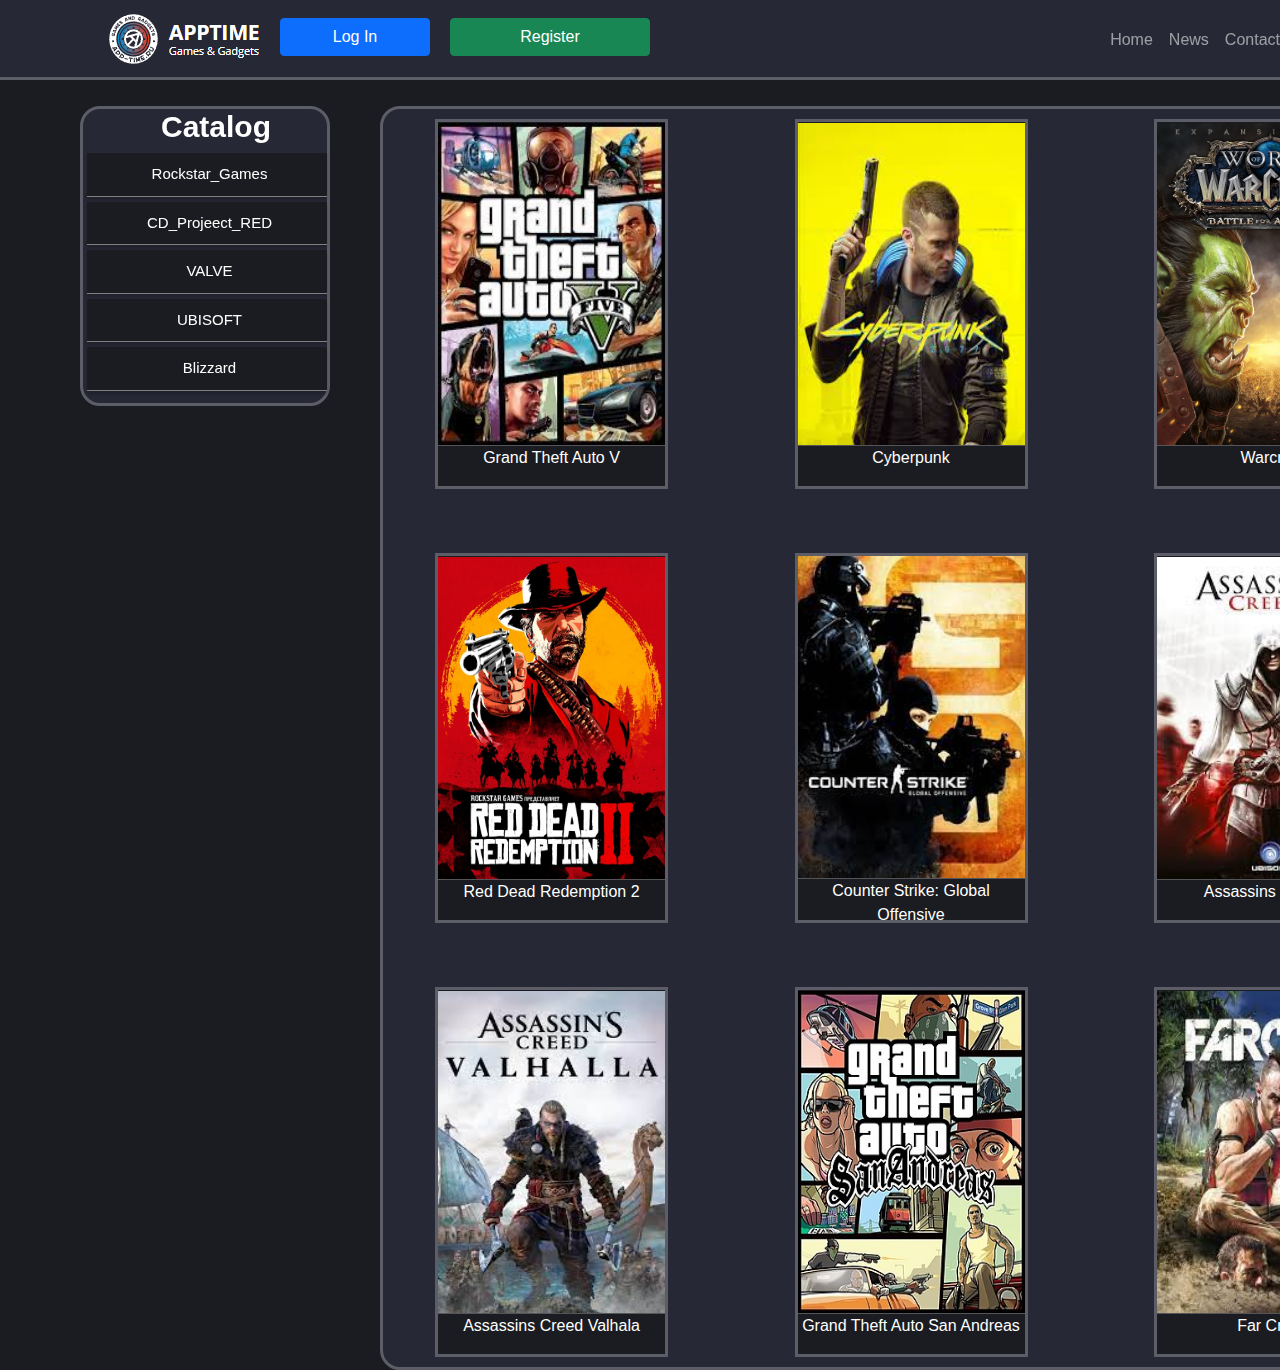
<file: index.html>
<!DOCTYPE html>
<html lang="en">
<head>
    <meta charset="UTF-8">
    <meta http-equiv="X-UA-Compatible" content="IE=edge">
    <meta name="viewport" content="width=device-width, initial-scale=1.0">
    <link href="https://cdn.jsdelivr.net/npm/bootstrap@5.1.3/dist/css/bootstrap.min.css" rel="stylesheet" integrity="sha384-1BmE4kWBq78iYhFldvKuhfTAU6auU8tT94WrHftjDbrCEXSU1oBoqyl2QvZ6jIW3" crossorigin="anonymous">
    <script src="https://cdn.jsdelivr.net/npm/bootstrap@5.1.3/dist/js/bootstrap.bundle.min.js" integrity="sha384-ka7Sk0Gln4gmtz2MlQnikT1wXgYsOg+OMhuP+IlRH9sENBO0LRn5q+8nbTov4+1p" crossorigin="anonymous"></script>
    <link rel="stylesheet" href="../../css/nav.css">
    <link rel="stylesheet" href="css/style.css">
    <title>Document</title>
</head>
<body>
    
    <nav class="navbar navbar-expand-lg navbar-dark menu fixed-top" id="mainNav">
        <div class="container px-4 wer">
            <a class="navbar-brand" href="index.html"><img src="img/logo.png" class="logo" alt=""></a>
            <button class="btn btn-primary login" id="log">Log In</button>
            <button class="btn btn-success reg" id="reg">Register</button>
            <div class="collapse navbar-collapse chert" id="navbarResponsive">
                <ul class="navbar-nav ms-auto tport">
                    <li class="nav-item"><a class="nav-link" href="../../index.html">Home</a></li>
                    <li class="nav-item"><a class="nav-link" href="#services">News</a></li>
                    <li class="nav-item"><a class="nav-link" href="#contact">Contact</a></li>
                </ul>
            </div>
            <form class="searchBlock">
                <input type="text" placeholder="Search" class="search">
            </form> 
        </div>
    </nav>  
    <div class="row container">    
        <div class="struct catalog col-xs-3 col-sm-3 col-md-3 col-lg-3">
            <h2 class="catalogName"><strong>Catalog</strong></h2>
            <ul>
                <li><a href="studies/Rockstar_Games.html" class="studios">Rockstar_Games</a></li>
                <li><a href="studies/CD_Projeect_RED_1.html" class="studios">CD_Projeect_RED</a></li>
                <li><a href="studies/VALVE.html" class="studios">VALVE</a></li>
                <li><a href="studies/UBISOFT.html" class="studios">UBISOFT</a></li>
                <li class="lastSt"><a href="studies/Blizzard_entertainment.html" class="studios">Blizzard</a></li><br>
            </ul>
		</div>
        
        <div class="struct main col-xs-9 col-sm-9 col-md-9 col-lg-9">
            <div class="games"><a href="studies/games/games1.html"><button><img src="img/gta5.jpg" alt="" ><hr><p>Grand Theft Auto V</p></a></button></div>
            <div class="games"><button><img src="img/Cyberpunk.jpg" alt="" ><hr><p>Cyberpunk</p></button></div>
            <div class="games"><button><img src="img/Warcraft.jpg" alt="" ><hr><p>Warcraft</p></button></div>
            <div class="games"><button><img src="img/HL2box.jpg" alt="" ><hr><p>Half life 2</p></button></div>
            <div class="games"><button><img src="img/Red_Dead_Redemption_2_coverart.jpg" alt="" ><hr><p>Red Dead Redemption 2</p></button></div>
            <div class="games"><button><img src="img/CsGo.jpg" alt="" ><hr><p>Counter Strike: Global Offensive</p></button></div>
            <div class="games"><button><img src="img/Ass2.jpg" alt="" ><hr><p>Assassins Creed 2</p></button></div>
            <div class="games"><button><img src="img/Lf4D2.jpg" alt="" ><hr><p>Left 4 Dead 2</p></button></div>
            <div class="games"><button><img src="img/AssVal.jpg" alt="" ><hr><p>Assassins Creed Valhala</p></button></div>
            <div class="games"><button><img src="img/San.jpg" alt="" ><hr><p>Grand Theft Auto San Andreas</p></button></div>
            <div class="games"><button><img src="img/Far.jpg" alt="" ><hr><p>Far Cry 3</p></button></div>
            <div class="games"><button><img src="img/The divis.jpg" alt="" ><hr><p class="x">The Division</p></button></div>
        </div>
    </div>    

    <script src="https://ajax.googleapis.com/ajax/libs/jquery/3.6.0/jquery.min.js"></script> 
    <script src="script/main.js"></script>  
</body>
</html>
</file>
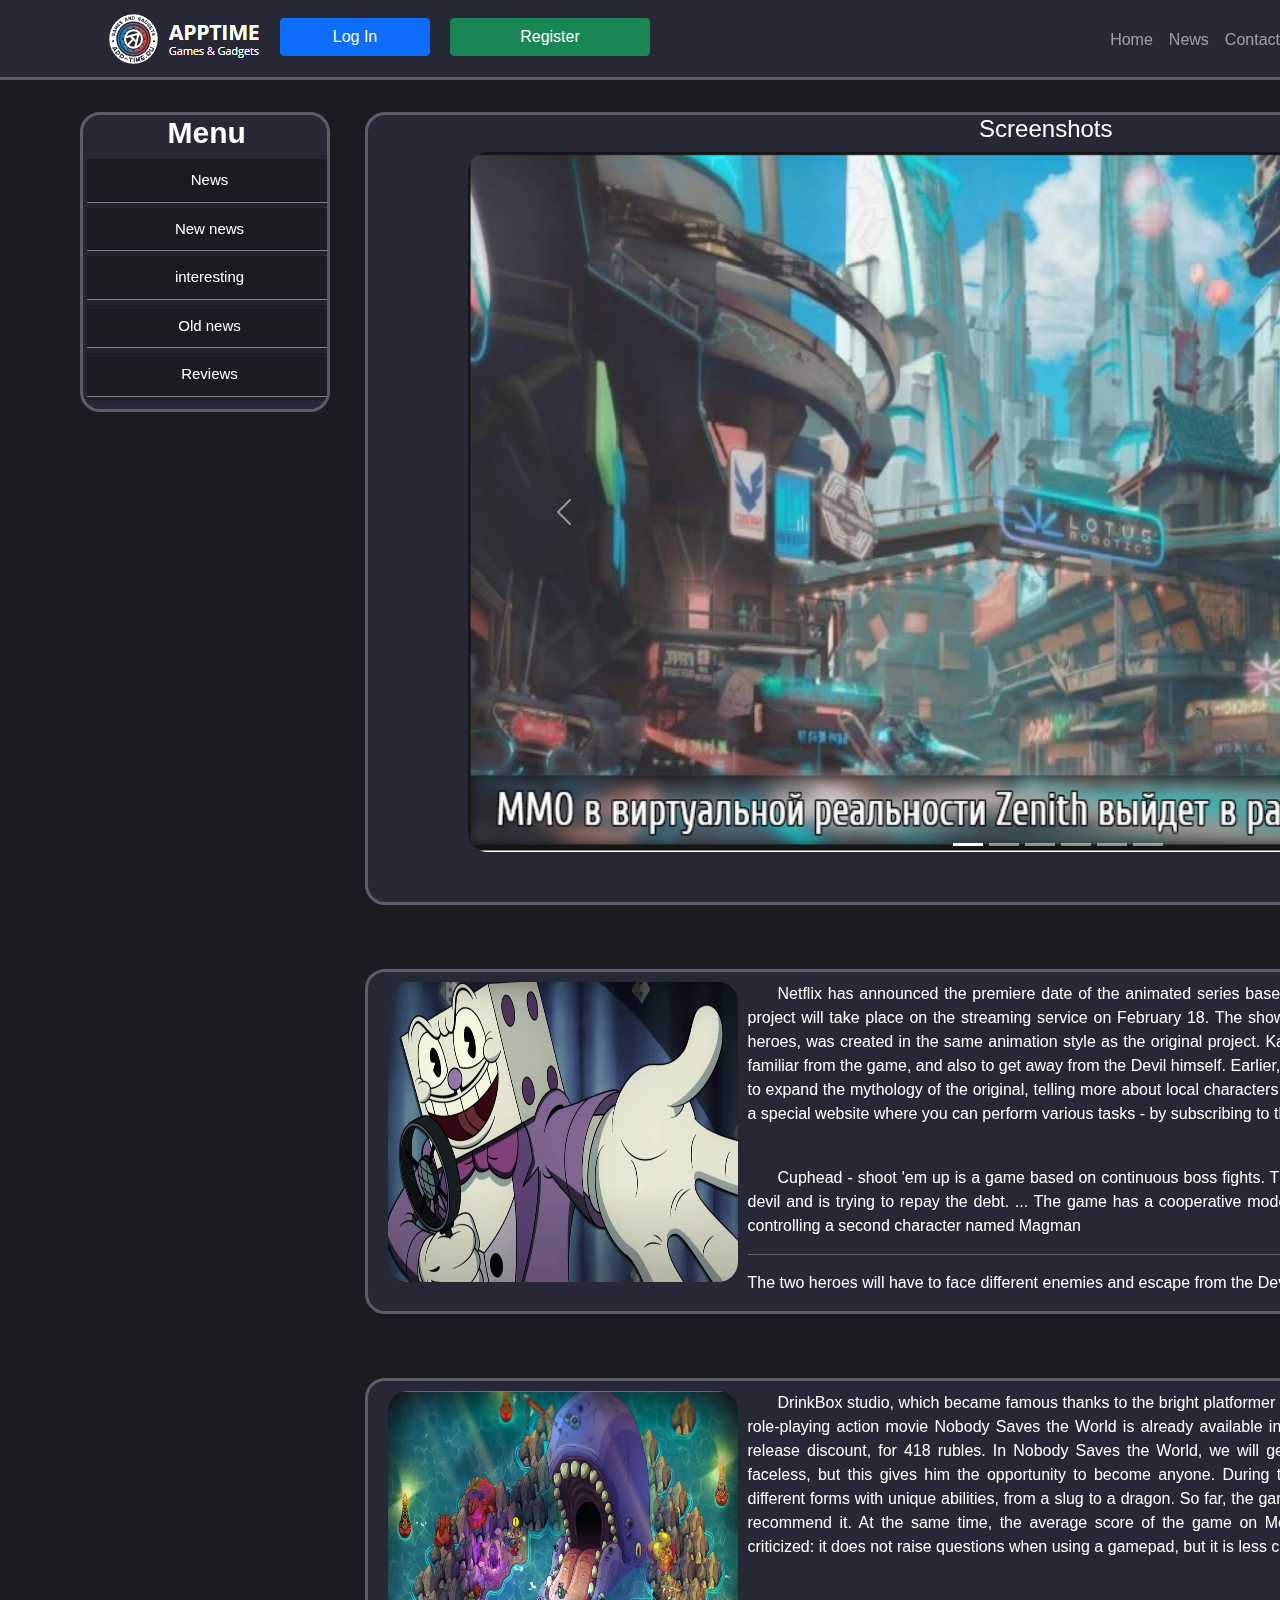
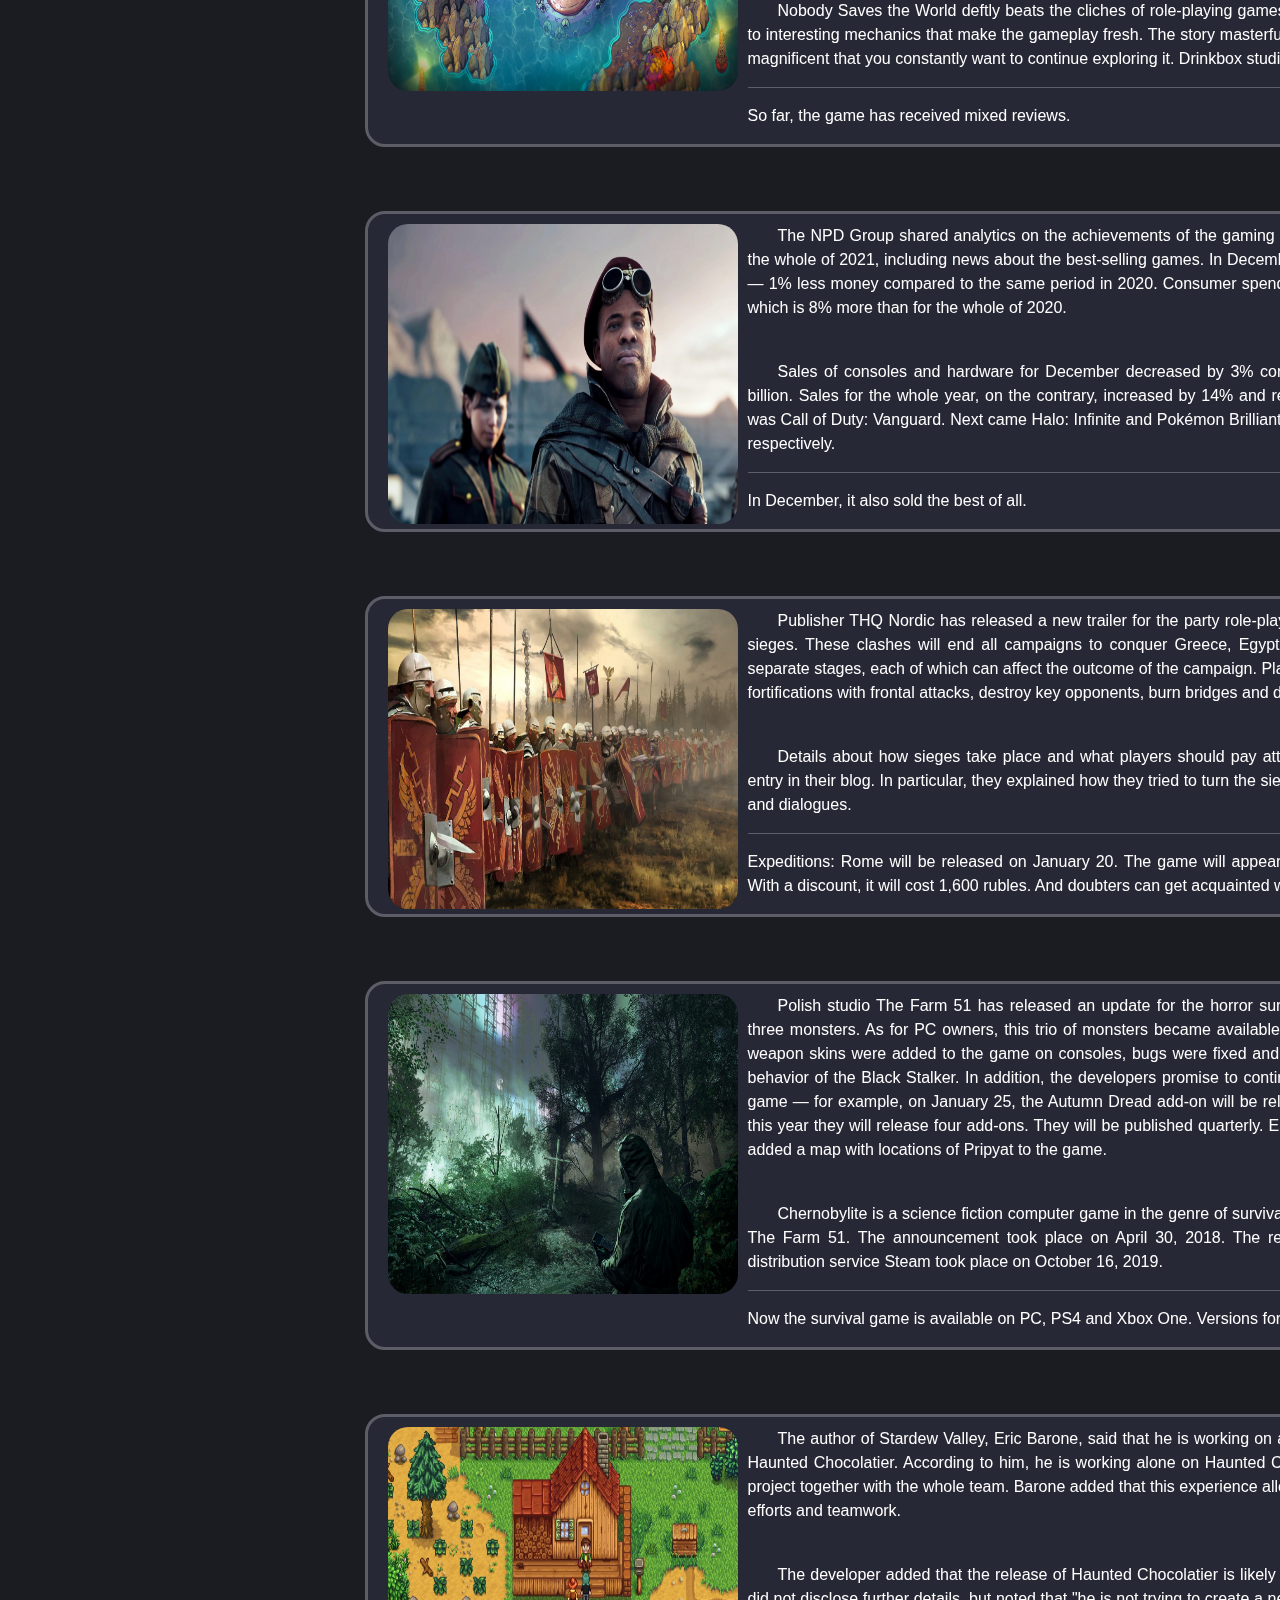
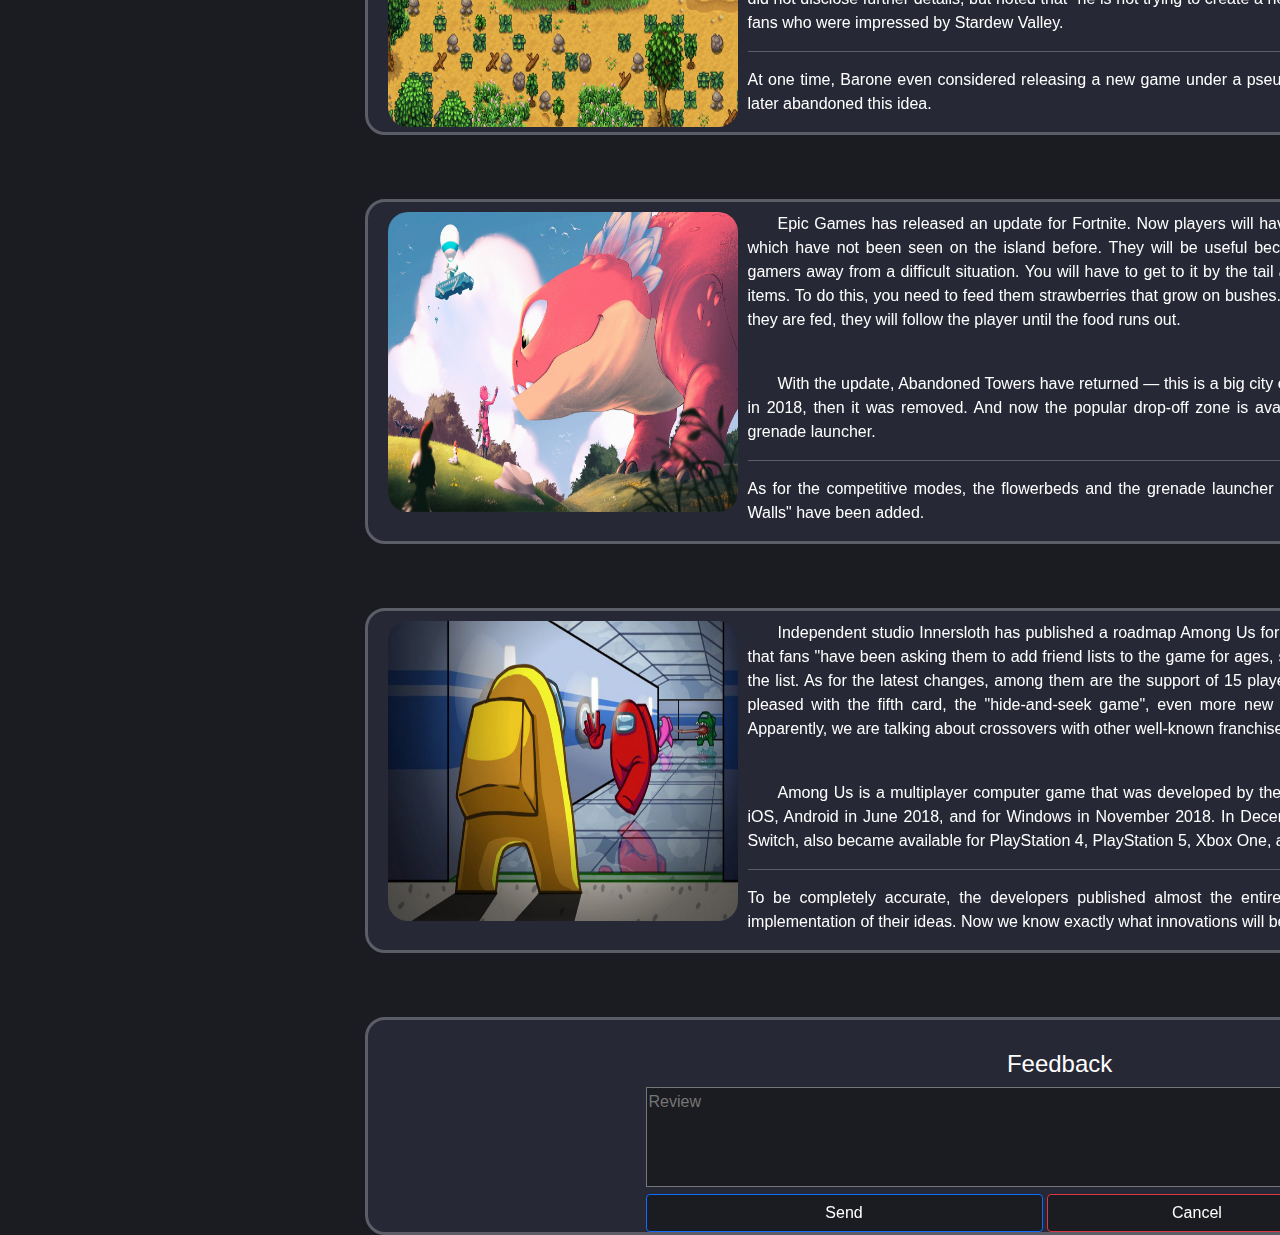
<file: news.html>
<!DOCTYPE html>
<html lang="en">
<head>
    <meta charset="UTF-8">
    <meta http-equiv="X-UA-Compatible" content="IE=edge">
    <meta name="viewport" content="width=device-width, initial-scale=1.0">
    <link href="https://cdn.jsdelivr.net/npm/bootstrap@5.1.3/dist/css/bootstrap.min.css" rel="stylesheet" integrity="sha384-1BmE4kWBq78iYhFldvKuhfTAU6auU8tT94WrHftjDbrCEXSU1oBoqyl2QvZ6jIW3" crossorigin="anonymous">
    <script src="https://cdn.jsdelivr.net/npm/bootstrap@5.1.3/dist/js/bootstrap.bundle.min.js" integrity="sha384-ka7Sk0Gln4gmtz2MlQnikT1wXgYsOg+OMhuP+IlRH9sENBO0LRn5q+8nbTov4+1p" crossorigin="anonymous"></script>
    <link rel="stylesheet" href="css/nav.css">
    <link rel="stylesheet" href="css/games.css">
	<link rel="stylesheet" href="css/news.css">
    <script src="../../script/main.js"></script>
    <title>Document</title>
</head>
<body>
    <nav class="navbar navbar-expand-lg navbar-dark fixed-top menu" id="mainNav">
        <div class="container px-4">
            <a class="navbar-brand" href="index.html"><img src="img/logo.png" class="logo" alt=""></a>
            <button class="btn btn-primary login">Log In</button>
            <button class="btn btn-success reg">Register</button>
            <div class="collapse navbar-collapse " id="navbarResponsive">
                <ul class="navbar-nav ms-auto tport">
                    <li class="nav-item"><a class="nav-link" href="index.html">Home</a></li>
                    <li class="nav-item"><a class="nav-link" href="news.html">News</a></li>
                    <li class="nav-item"><a class="nav-link" href="#contact">Contact</a></li>
                </ul>
            </div>
            <form class="searchBlock">
                <input type="text" placeholder="Search" class="search">
            </form> 
        </div>
    </nav>  
    <div class="row container">    
        <div class="struct teleport col-xs-3 col-sm-3 col-md-3 col-lg-3">
            <h2 class="teleportName"><strong>Menu</strong></h2>
            <ul>
                <li><a href="#ScreenShots" class="studios">News</a></li>
				<li><a href="#AboutGamenews" class="studios">New news</a></li>
                <li><a href="#interesting" class="studios">interesting</a></li>
                <li><a href="#Oldnews" class="studios">Old news</a></li>
                <li class="lastSt"><a href="#reviews" class="studios">Reviews</a></li><br>
            </ul>
        </div>

        <div class="main col-xs-9 col-sm-9 col-md-9 col-lg-9">

            <div class="struct ScreenShots"><a name= "ScreenShots"></a>
                <h4>Screenshots</h4>
                <div id="slideCarousel" class="carousel slide gallery" data-bs-ride="carousel">
                    <ul class="carousel-indicators">
                        <li data-bs-target="#slideCarousel" data-bs-slide-to="0" class="active"></li>
                        <li data-bs-target="#slideCarousel" data-bs-slide-to="1"></li>
                        <li data-bs-target="#slideCarousel" data-bs-slide-to="2"></li>
                        <li data-bs-target="#slideCarousel" data-bs-slide-to="3"></li>
                        <li data-bs-target="#slideCarousel" data-bs-slide-to="4"></li>
                        <li data-bs-target="#slideCarousel" data-bs-slide-to="5"></li>
                    </ul>
                    <div class="carousel-inner">
                        <div class="carousel-item active">
                           <img src="img/slide1.png" class="" alt="...">
                        </div>
                        <div class="carousel-item">
                           <img src="img/slide2.png" class="" alt="...">
                        </div>
                        <div class="carousel-item">
                           <img src="img/slide3.png" class="" alt="...">
                        </div>
                        <div class="carousel-item">
                           <img src="img/slide4.png" class="" alt="...">
                        </div>
                        <div class="carousel-item">
                            <img src="img/slide5.png" class="" alt="...">
                        </div>
                        <div class="carousel-item">
                            <img src="img/slide6.png" class="" alt="...">
                        </div>
                    </div>
                    <a href="#slideCarousel" class="carousel-control-prev" role="button" data-bs-slide="prev">
                        <span class="carousel-control-prev-icon"></span>
                    </a>
                    <a href="#slideCarousel" class="carousel-control-next nextBut" role="button" data-bs-slide="next">
                        <span class="carousel-control-next-icon"></span>
                    </a>
               </div> 
            </div>
			
			<div class="struct AboutGamenews"> <a name= "AboutGamenews"></a>
                <img src="img/news1.jpg" alt="">
                <div class="description">
                    <p class="mainDes">
						Netflix has announced the premiere date of the animated series based on the Cuphead game — the release of the animation project will take place on the streaming service on February 18.
						The show, which will tell about the various adventures of two cup heroes, was created in the same animation style as the original project. Kaphead and his partner will have to face various enemies familiar from the game, and also to get away from the Devil himself.
						Earlier, the creators of the animated series said that they wanted to expand the mythology of the original, telling more about local characters. In parallel with the announcement, the authors launched a special website where you can perform various tasks - by subscribing to the project's social networks and the like.
					</p>    
                    <br>
                    <p class="mainDes">
                        Cuphead - shoot 'em up is a game based on continuous boss fights. The player's character, Cups, has lost in a dispute with the devil and is trying to repay the debt. ... 
						The game has a cooperative mode in which another player can participate in boss battles, controlling a second character named Magman
                    </p> 
                    
                    <hr>

                    <p class="infoAboutGame">
                        The two heroes will have to face different enemies and escape from the Devil himself.
                    </p>
                </div>


            </div>
			
			<div class="struct AboutGamenews">
                <img src="img/news2.jpg" alt="">
                <div class="description">
                    <p class="mainDes">
                        DrinkBox studio, which became famous thanks to the bright platformer Guacamelee, has released its new project on Steam. The role-playing action movie Nobody Saves the World is already available in the store, and until January 25 it can be bought with a release discount, for 418 rubles.
						In Nobody Saves the World, we will get the role of Nobody: our main character is naked and faceless, but this gives him the opportunity to become anyone. During the campaign to save the world, players can unlock 15 different forms with unique abilities, from a slug to a dragon.
						So far, the game has received mixed reviews on Steam, 57% of buyers recommend it. At the same time, the average score of the game on Metacritic is 85. In particular, the management system is criticized: it does not raise questions when using a gamepad, but it is less convenient if you use a keyboard.
                    </p>    
                    <br>
                    <p class="mainDes">
                        Nobody Saves the World deftly beats the cliches of role-playing games, ridiculing them and breathing new life into them thanks to interesting mechanics that make the gameplay fresh. 
						The story masterfully combines humor and seriousness, and the world is so magnificent that you constantly want to continue exploring it. Drinkbox studio presented its best work and one of the first hits of 2022
                    </p> 
                    
                    <hr>

                    <p class="infoAboutGame">
                        So far, the game has received mixed reviews.
                    </p>
                </div>


            </div>
			
			<div class="struct AboutGamenews">
                <img src="img/news3.jpg" alt="">
                <div class="description">
                    <p class="mainDes">
                        The NPD Group shared analytics on the achievements of the gaming market in the United States over the past December and the whole of 2021, including news about the best-selling games.
						In December 2021, users spent $ 7.5 billion in the gaming segment — 1% less money compared to the same period in 2020. 
						Consumer spending for the whole of 2021 reached a record $60.4 billion, which is 8% more than for the whole of 2020.
                    </p>    
                    <br>
                    <p class="mainDes">
                        Sales of consoles and hardware for December decreased by 3% compared to the same period in 2020, amounting to $ 1.3 billion. 
						Sales for the whole year, on the contrary, increased by 14% and reached $ 6.1 billion.
						The best-selling game of December was Call of Duty: Vanguard. Next came Halo: Infinite and Pokémon Brilliant Diamond and Shining Pearl - in second and third places, respectively.
                    </p> 
                    
                    <hr>

                    <p class="infoAboutGame">
                        In December, it also sold the best of all.
                    </p>
                </div>


            </div>
			
			<div class="struct AboutGamenews">
                <img src="img/news4.jpg" alt="">
                <div class="description">
                    <p class="mainDes">
						Publisher THQ Nordic has released a new trailer for the party role-playing strategy Expeditions: Rome, and it was dedicated to sieges. These clashes will end all campaigns to conquer Greece, Egypt and Gaul.
						Each of the final sieges will be divided into separate stages, each of which can affect the outcome of the campaign. Players will have to conduct covert operations, get to enemy fortifications with frontal attacks, destroy key opponents, burn bridges and disable important objects.
                    </p>    
                    <br>
                    <p class="mainDes">
                        Details about how sieges take place and what players should pay attention to for their success, the developers told in a new entry in their blog. In particular, they explained how they tried to turn the siege gameplay into a cinematic action thanks to plot inserts and dialogues.
                    </p> 
                    
                    <hr>

                    <p class="infoAboutGame">
                        Expeditions: Rome will be released on January 20. The game will appear on the PC, and you can already pre-order it on Steam. With a discount, it will cost 1,600 rubles. And doubters can get acquainted with the free demo version.
                    </p>
                </div>


            </div>
			
			<div class="struct AboutGamenews"> <a name= "interesting"></a>
                <img src="img/news5.jpg" alt="">
                <div class="description">
                    <p class="mainDes">
                        Polish studio The Farm 51 has released an update for the horror survival game Chernobylite on PS4 and Xbox One, adding three monsters. As for PC owners, this trio of monsters became available to them at the end of last year.
						In addition to monsters, weapon skins were added to the game on consoles, bugs were fixed and other improvements were implemented, in particular the behavior of the Black Stalker. In addition, the developers promise to continue working on Chernobylite on consoles, expanding the game — for example, on January 25, the Autumn Dread add-on will be released here.
						Earlier, the authors of Chernobylite said that this year they will release four add-ons. They will be published quarterly. Each DLC includes paid and free content. The latest patch added a map with locations of Pripyat to the game.
					</p>    
                    <br>
                    <p class="mainDes">
						Chernobylite is a science fiction computer game in the genre of survival horror, developed and published by the Polish company The Farm 51. The announcement took place on April 30, 2018. The release in the early access stage via the Internet digital distribution service Steam took place on October 16, 2019.
					</p> 
                    
                    <hr>

                    <p class="infoAboutGame">
                        Now the survival game is available on PC, PS4 and Xbox One. Versions for current-generation consoles are in development.  
                    </p>
                </div>


            </div>
			
			<div class="struct AboutGamenews">
                <img src="img/news6.jpg" alt="">
                <div class="description">
                    <p class="mainDes">
                        The author of Stardew Valley, Eric Barone, said that he is working on another game, besides the one announced in the past by Haunted Chocolatier.
						According to him, he is working alone on Haunted Chocolatier again, but he is creating a second mysterious project together with the whole team. Barone added that this experience allows him to get "the best of both worlds", meaning his own efforts and teamwork.
                    </p>    
                    <br>
                    <p class="mainDes">
                        The developer added that the release of Haunted Chocolatier is likely to take place before the release of the second game. He did not disclose further details, but noted that "he is not trying to create a new indie hit," although he understands the expectations of fans who were impressed by Stardew Valley.
                    </p> 
                    
                    <hr>

                    <p class="infoAboutGame">
                        At one time, Barone even considered releasing a new game under a pseudonym to test the reaction of the gaming community, but later abandoned this idea.
                    </p>
                </div>


            </div>
			
			<div class="struct AboutGamenews"> <a name= "Oldnews"></a>
                <img src="img/news7.jpg" alt="">
                <div class="description">
                    <p class="mainDes">
                        Epic Games has released an update for Fortnite. Now players will have to meet with huge, but peaceful creatures flowerbeds, which have not been seen on the island before.
						They will be useful because the breathing hole located on the head can throw gamers away from a difficult situation. You will have to get to it by the tail and back.
						In addition, these creatures can spit out useful items. To do this, you need to feed them strawberries that grow on bushes. Also, bedbugs can be "temporarily tied" to themselves: if they are fed, they will follow the player until the food runs out.
                    </p>    
                    <br>
                    <p class="mainDes">
                        With the update, Abandoned Towers have returned — this is a big city on the map with many high-rises. This area first appeared in 2018, then it was removed. And now the popular drop-off zone is available again. Note that the developers also returned the grenade launcher.
                    </p> 
                    
                    <hr>

                    <p class="infoAboutGame">
                        As for the competitive modes, the flowerbeds and the grenade launcher will not appear in them, but "Spray cans" and "Armored Walls" have been added.
                    </p>
                </div>


            </div>
			
			<div class="struct AboutGamenews">
                <img src="img/news8.jpg" alt="">
                <div class="description">
                    <p class="mainDes">
                        Independent studio Innersloth has published a roadmap Among Us for the current year. According to the developers, they know that fans "have been asking them to add friend lists to the game for ages, so the implementation of this function is now at the top of the list.
						As for the latest changes, among them are the support of 15 players, new roles and "cosmetics". In the future, fans will be pleased with the fifth card, the "hide-and-seek game", even more new roles and "cosmetics", as well as some collaborations. Apparently, we are talking about crossovers with other well-known franchises.
                    </p>    
                    <br>
                    <p class="mainDes">
   						Among Us is a multiplayer computer game that was developed by the American game studio Innersloth, and then released for iOS, Android in June 2018, and for Windows in November 2018. In December 2020, the game became available on the Nintendo Switch, also became available for PlayStation 4, PlayStation 5, Xbox One, and Xbox Series X/Series.
					</p> 
                    
                    <hr>

                    <p class="infoAboutGame">
						To be completely accurate, the developers published almost the entire list last summer, without specifying the timing of the implementation of their ideas. Now we know exactly what innovations will be in 2022.
                    </p>
                </div>


            </div>

            <div class="struct reviews"><a name= "reviews"></a>
                <h4>Feedback</h4>
                <textarea name="" id="" cols="30" rows="10" placeholder="Review"></textarea><br>
                <button class="btn btn-primary send">Send</button>
                <button class="btn btn-danger cancel ">Cancel</button>
            </div>
        </div>
    </div>    
</body>
</html>
</file>
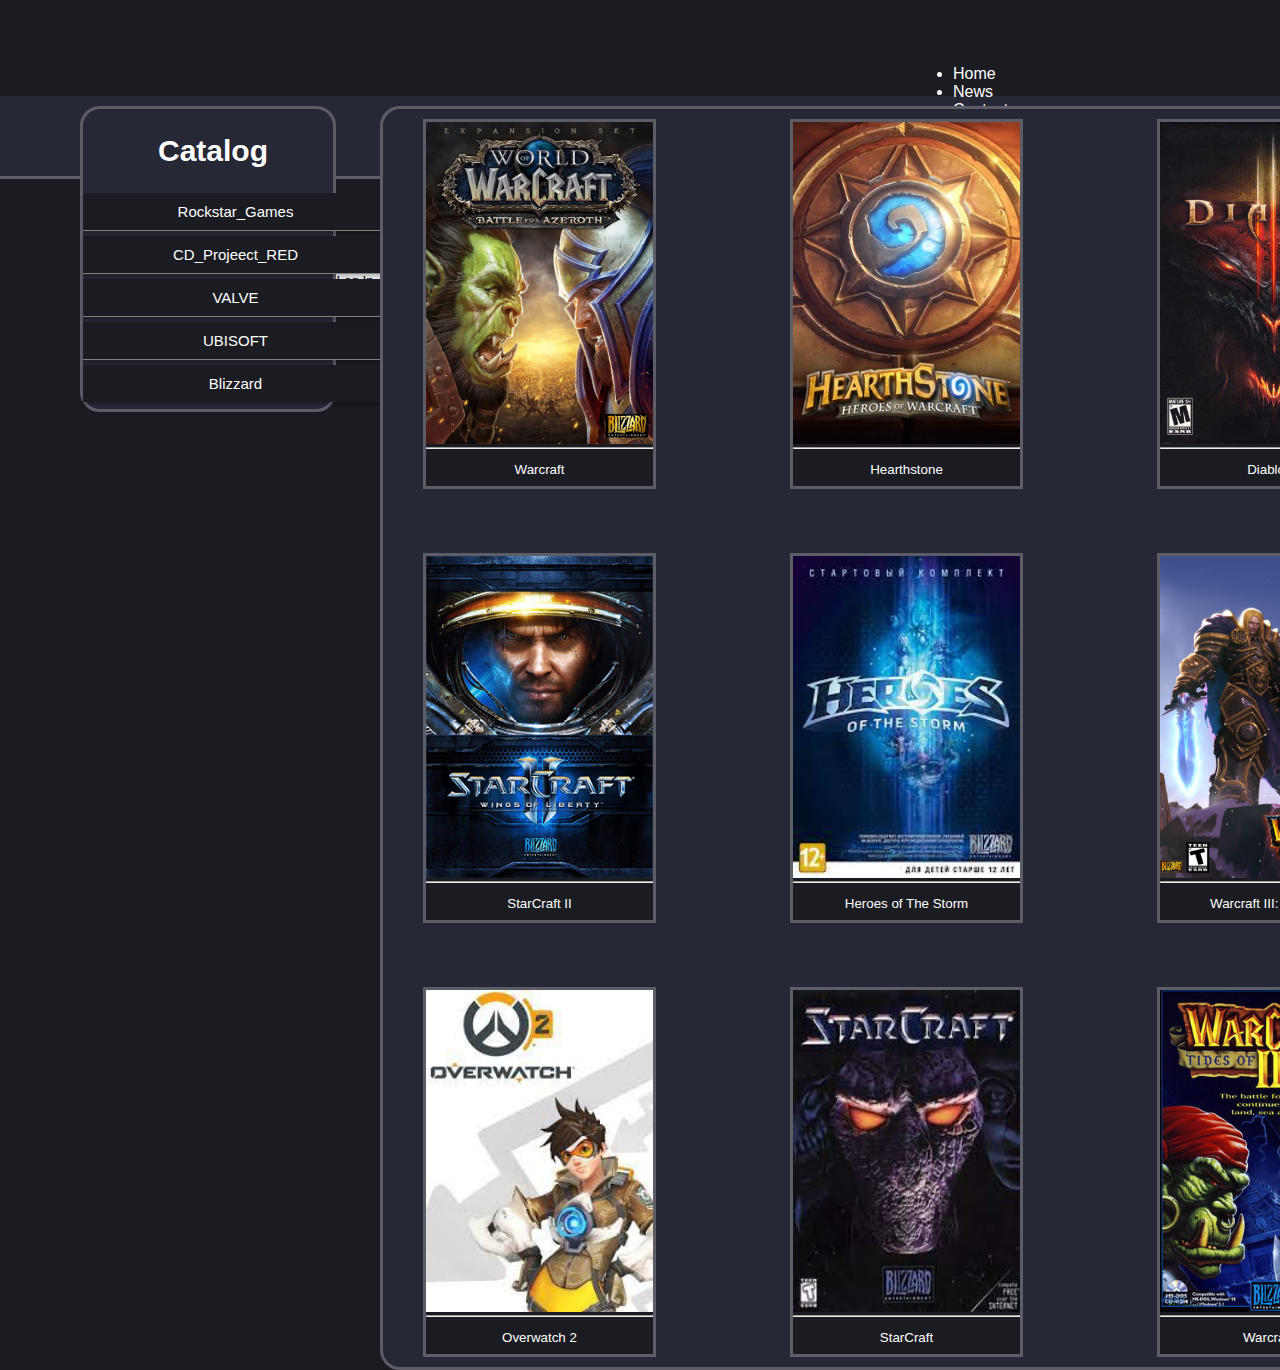
<file: studies/Blizzard_entertainment.html>
<!DOCTYPE html>
<html lang="en">
<head>
    <meta charset="UTF-8">
    <meta http-equiv="X-UA-Compatible" content="IE=edge">
    <meta name="viewport" content="width=device-width, initial-scale=1.0">

    <link href="https://cdn.jsdelivr.net/npm/bootstrap@5.1.3/dist/css/bootstrap.min.css" rel="stylesheet" integrity="sha384-1BmE4kWBq78iYhFldvKuhfTAU6auU8tT94WrHftjDbrCEXSU1oBoqyl2QvZ6jIW3" crossorigin="anonymous">
    <script src="https://cdn.jsdelivr.net/npm/bootstrap@5.1.3/dist/js/bootstrap.bundle.min.js" integrity="sha384-ka7Sk0Gln4gmtz2MlQnikT1wXgYsOg+OMhuP+IlRH9sENBO0LRn5q+8nbTov4+1p" crossorigin="anonymous"></script>

    <link rel="stylesheet" href="../css/style.css">
    

    
    <title>Document</title>
</head>
<body>
    <nav class="navbar navbar-expand-lg navbar-dark menu fixed-top" id="mainNav">
        <div class="container px-4 wer">
            <a class="navbar-brand" href="../index.html"><img src="../img/logo.png" class="logo" alt=""></a>
            <button class="btn btn-primary login" id="log">Log In</button>
            <button class="btn btn-success reg" id="reg">Register</button>
            <div class="collapse navbar-collapse " id="navbarResponsive">
                <ul class="navbar-nav ms-auto tport">
                    <li class="nav-item"><a class="nav-link" href="../../index.html">Home</a></li>
                    <li class="nav-item"><a class="nav-link" href="#services">News</a></li>
                    <li class="nav-item"><a class="nav-link" href="#contact">Contact</a></li>
                </ul>
            </div>
            <form class="searchBlock">
                <input type="text" placeholder="Search" class="search">
            </form> 
        </div>
    </nav>
    <div class="row container">    
        <div class="struct catalog col-xs-3 col-sm-3 col-md-3 col-lg-3">
            <h2 class="catalogName"><strong>Catalog</strong></h2>
            <ul>
                <li><a href="..//studies/Rockstar_Games.html" class="studios">Rockstar_Games</a></li>
                <li><a href="..//studies/CD_Projeect_RED_1.html" class="studios">CD_Projeect_RED</a></li>
                <li><a href="..//studies/VALVE.html" class="studios">VALVE</a></li>
                <li><a href="..//studies/UBISOFT.html" class="studios">UBISOFT</a></li>
                <li><a href="..//studies/Blizzard_entertainment.html" class="studios">Blizzard</a></li>
            </ul>
		</div>
        
        <div class="struct main col-xs-9 col-sm-9 col-md-9 col-lg-9">
            <div class="games"><button><img src="..//img/Warcraft.jpg" alt="" ><hr><p>Warcraft</p></button></div>
            <div class="games"><button><img src="..//img/Hearthstone_-Heroes-of-Warcraft-285x380.jpg" alt="" ><hr><p>Hearthstone</p></button></div>
            <div class="games"><button><img src="..//img/Diablo_III_cover.jpg" alt="" ><hr><p>Diablo III</p></button></div>
            <div class="games"><button><img src="..//img/Overwatch.jpg" alt="" ><hr><p>Overwatch</p></button></div>
            <div class="games"><button><img src="..//img/StarCraft_II.jpg" alt="" ><hr><p>StarCraft II</p></button></div>
            <div class="games"><button><img src="..//img/heroesOfSht.jpg" alt="" ><hr><p>Heroes of The Storm</p></button></div>
            <div class="games"><button><img src="..//img/Warcraft_III_Reforged_-_cover.png" alt="" ><hr><p>Warcraft III: Reforged</p></button></div>
            <div class="games"><button><img src="..//img/Diablo.jpg" alt="" ><hr><p>Diablo</p></button></div>
            <div class="games"><button><img src="..//img/Overwatch2.jpg" alt="" ><hr><p>Overwatch 2</p></button></div>
            <div class="games"><button><img src="..//img/Starcraft1.jpg" alt="" ><hr><p>StarCraft</p></button></div>
            <div class="games"><button><img src="..//img/Warcraft-2-Tides-Of-Darkness-Pc.jpg" alt="" ><hr><p>Warcraft 2</p></button></div>
            <div class="games"><button><img src="..//img/Diablo2.jpg" alt="" ><hr><p>Diablo 2</p></button></div>
        </div>
    </div> 
    
    <script src="https://ajax.googleapis.com/ajax/libs/jquery/3.6.0/jquery.min.js"></script> 
    <script src="../script/main.js"></script>  
</body>
</html>
</file>
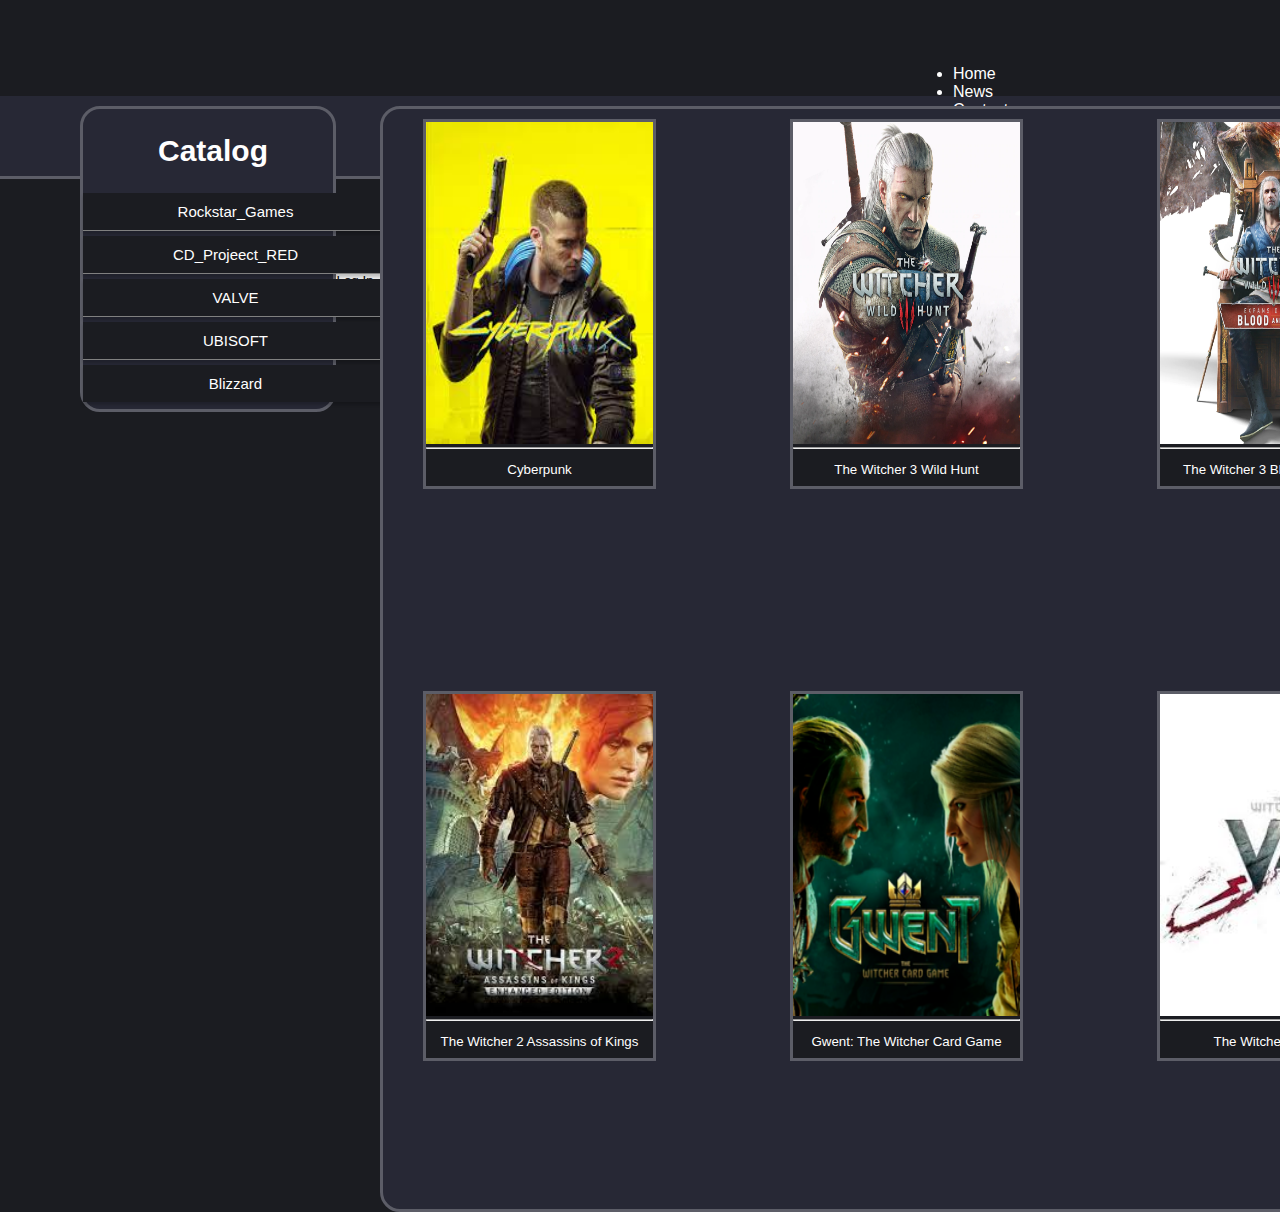
<file: studies/CD_Projeect_RED_1.html>
<!DOCTYPE html>
<html lang="en">
<head>
    <meta charset="UTF-8">
    <meta http-equiv="X-UA-Compatible" content="IE=edge">
    <meta name="viewport" content="width=device-width, initial-scale=1.0">

    <link href="https://cdn.jsdelivr.net/npm/bootstrap@5.1.3/dist/css/bootstrap.min.css" rel="stylesheet" integrity="sha384-1BmE4kWBq78iYhFldvKuhfTAU6auU8tT94WrHftjDbrCEXSU1oBoqyl2QvZ6jIW3" crossorigin="anonymous">
    <script src="https://cdn.jsdelivr.net/npm/bootstrap@5.1.3/dist/js/bootstrap.bundle.min.js" integrity="sha384-ka7Sk0Gln4gmtz2MlQnikT1wXgYsOg+OMhuP+IlRH9sENBO0LRn5q+8nbTov4+1p" crossorigin="anonymous"></script>

    <link rel="stylesheet" href="../css/style.css">


    
    <title>Document</title>
</head>
<body>
    <nav class="navbar navbar-expand-lg navbar-dark menu fixed-top" id="mainNav">
        <div class="container px-4 wer">
            <a class="navbar-brand" href="../index.html"><img src="../img/logo.png" class="logo" alt=""></a>
            <button class="btn btn-primary login" id="log">Log In</button>
            <button class="btn btn-success reg" id="reg">Register</button>
            <div class="collapse navbar-collapse " id="navbarResponsive">
                <ul class="navbar-nav ms-auto tport">
                    <li class="nav-item"><a class="nav-link" href="../../index.html">Home</a></li>
                    <li class="nav-item"><a class="nav-link" href="#services">News</a></li>
                    <li class="nav-item"><a class="nav-link" href="#contact">Contact</a></li>
                </ul>
            </div>
            <form class="searchBlock">
                <input type="text" placeholder="Search" class="search">
            </form> 
        </div>
    </nav>
    <div class="row container">    
        <div class="struct catalog col-xs-3 col-sm-3 col-md-3 col-lg-3">
            <h2 class="catalogName"><strong>Catalog</strong></h2>
            <ul>
                <li><a href="..//studies/Rockstar_Games.html" class="studios">Rockstar_Games</a></li>
                <li><a href="..//studies/CD_Projeect_RED_1.html" class="studios">CD_Projeect_RED</a></li>
                <li><a href="..//studies/VALVE.html" class="studios">VALVE</a></li>
                <li><a href="..//studies/UBISOFT.html" class="studios">UBISOFT</a></li>
                <li><a href="..//studies/Blizzard_entertainment.html" class="studios">Blizzard</a></li>
            </ul>
		</div>
        
        <div class="struct main col-xs-9 col-sm-9 col-md-9 col-lg-9">
            <div class="games"><button><img src="..//img/Cyberpunk.jpg" alt="" ><hr><p>Cyberpunk</p></button></div>
            <div class="games"><button><img src="..//img/Witcher3.webp" alt="" ><hr><p>The Witcher 3 Wild Hunt</p></button></div>
            <div class="games"><button><img src="..//img/Witcher3BW.webp" alt="" ><hr><p>The Witcher 3 Blood and Wine</p></button></div>
            <div class="games"><button><img src="..//img/Witcher3SH.jpg" alt="" ><hr><p>The Witcher 3 Stone Hearts</p></button></div>
            <div class="games"><button><img src="..//img/Witcher2As.jpg" alt="" ><hr><p>The Witcher 2 Assassins of Kings</p></button></div>
            <div class="games"><button><img src="..//img/gwent.png" alt="" ><hr><p>Gwent: The Witcher Card Game</p></button></div>
            <div class="games"><button><img src="..//img/Versus.jpg" alt="" ><hr><p>The Witcher: Versus</p></button></div>
            <div class="games"><button><img src="..//img/Witcher1.jpg" alt="" ><hr><p>The Witcher</p></button></div>
        </div>
    </div>   

    <script src="https://ajax.googleapis.com/ajax/libs/jquery/3.6.0/jquery.min.js"></script> 
    <script src="../script/main.js"></script>  
</body>
</html>
</file>
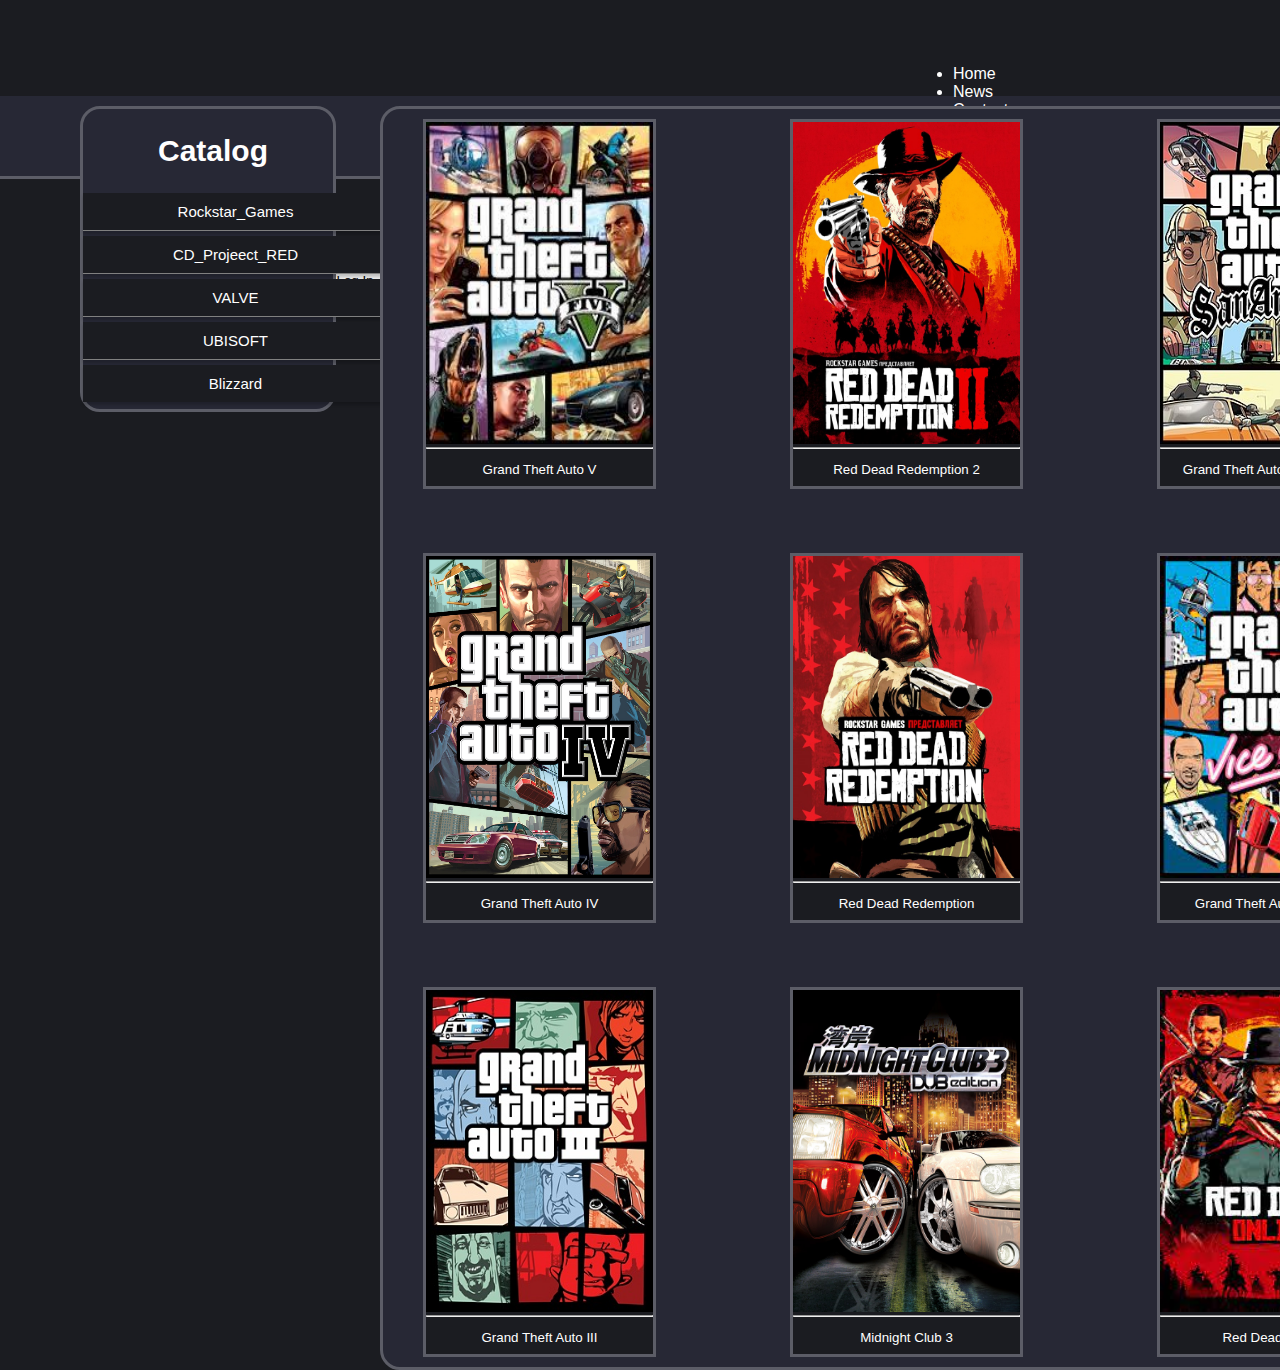
<file: studies/Rockstar_Games.html>
<!DOCTYPE html>
<html lang="en">
<head>
    <meta charset="UTF-8">
    <meta http-equiv="X-UA-Compatible" content="IE=edge">
    <meta name="viewport" content="width=device-width, initial-scale=1.0">
    <link href="https://cdn.jsdelivr.net/npm/bootstrap@5.1.3/dist/css/bootstrap.min.css" rel="stylesheet" integrity="sha384-1BmE4kWBq78iYhFldvKuhfTAU6auU8tT94WrHftjDbrCEXSU1oBoqyl2QvZ6jIW3" crossorigin="anonymous">
    <script src="https://cdn.jsdelivr.net/npm/bootstrap@5.1.3/dist/js/bootstrap.bundle.min.js" integrity="sha384-ka7Sk0Gln4gmtz2MlQnikT1wXgYsOg+OMhuP+IlRH9sENBO0LRn5q+8nbTov4+1p" crossorigin="anonymous"></script>

    <link rel="stylesheet" href="../css/style.css">
    <title>Document</title>
</head>
<body>
    <nav class="navbar navbar-expand-lg navbar-dark menu fixed-top" id="mainNav">
        <div class="container px-4 wer">
            <a class="navbar-brand" href="../index.html"><img src="../img/logo.png" class="logo" alt=""></a>
            <button class="btn btn-primary login" id="log">Log In</button>
            <button class="btn btn-success reg" id="reg">Register</button>
            <div class="collapse navbar-collapse " id="navbarResponsive">
                <ul class="navbar-nav ms-auto tport">
                    <li class="nav-item"><a class="nav-link" href="../../index.html">Home</a></li>
                    <li class="nav-item"><a class="nav-link" href="#services">News</a></li>
                    <li class="nav-item"><a class="nav-link" href="#contact">Contact</a></li>
                </ul>
            </div>
            <form class="searchBlock">
                <input type="text" placeholder="Search" class="search">
            </form> 
        </div>
    </nav>
    <div class="row container">    
        <div class="struct catalog col-xs-3 col-sm-3 col-md-3 col-lg-3">
            <h2 class="catalogName"><strong>Catalog</strong></h2>
            <ul>
                <li><a href="..//studies/Rockstar_Games.html" class="studios">Rockstar_Games</a></li>
                <li><a href="..//studies/CD_Projeect_RED_1.html" class="studios">CD_Projeect_RED</a></li>
                <li><a href="..//studies/VALVE.html" class="studios">VALVE</a></li>
                <li><a href="..//studies/UBISOFT.html" class="studios">UBISOFT</a></li>
                <li><a href="..//studies/Blizzard_entertainment.html" class="studios">Blizzard</a></li>
            </ul>
		</div>
        
        <div class="struct main col-xs-9 col-sm-9 col-md-9 col-lg-9">
            <div class="games"><a href="studies/games/games1.html"><button><img src="../img/gta5.jpg" alt="" ><hr><p>Grand Theft Auto V</p></a></div>
            <div class="games"><button><img src="..//img/Red_Dead_Redemption_2_coverart.jpg" alt="" ><hr><p>Red Dead Redemption 2</p></button></div>
            <div class="games"><button><img src="..//img/San.jpg" alt="" ><hr><p>Grand Theft Auto San Andreas</p></button></div>
            <div class="games"><button><img src="..//img/MaxPayne3.jpg" alt="" ><hr><p>Max Payne 3</p></button></div>
            <div class="games"><button><img src="..//img/Grand_Theft_Auto_IV.jpg" alt="" ><hr><p>Grand Theft Auto IV</p></button></div>
            <div class="games"><button><img src="..//img/Rdr.jpg" alt="" ><hr><p>Red Dead Redemption</p></button></div>
            <div class="games"><button><img src="..//img/gtaVC.jpg" alt="" ><hr><p>Grand Theft Auto Vice City</p></button></div>
            <div class="games"><button><img src="..//img/MaxPayne.jpg" alt="" ><hr><p>Max Payne</p></button></div>
            <div class="games"><button><img src="..//img/GTA3cover.jpg" alt="" ><hr><p>Grand Theft Auto III</p></button></div>
            <div class="games"><button><img src="..//img/Midnight_Club_3_DUB_Edition.jpg" alt="" ><hr><p>Midnight Club 3</p></button></div>
            <div class="games"><button><img src="..//img/RdrO.jpg" alt="" ><hr><p>Red Dead Online</p></button></div>
            <div class="games"><button><img src="..//img/MaxPayne2.jpg" alt="" ><hr><p>Max Payne 2</p></button></div>
        </div>
    </div>    

    <script src="https://ajax.googleapis.com/ajax/libs/jquery/3.6.0/jquery.min.js"></script> 
    <script src="../script/main.js"></script>   
</body>
</html>
</file>
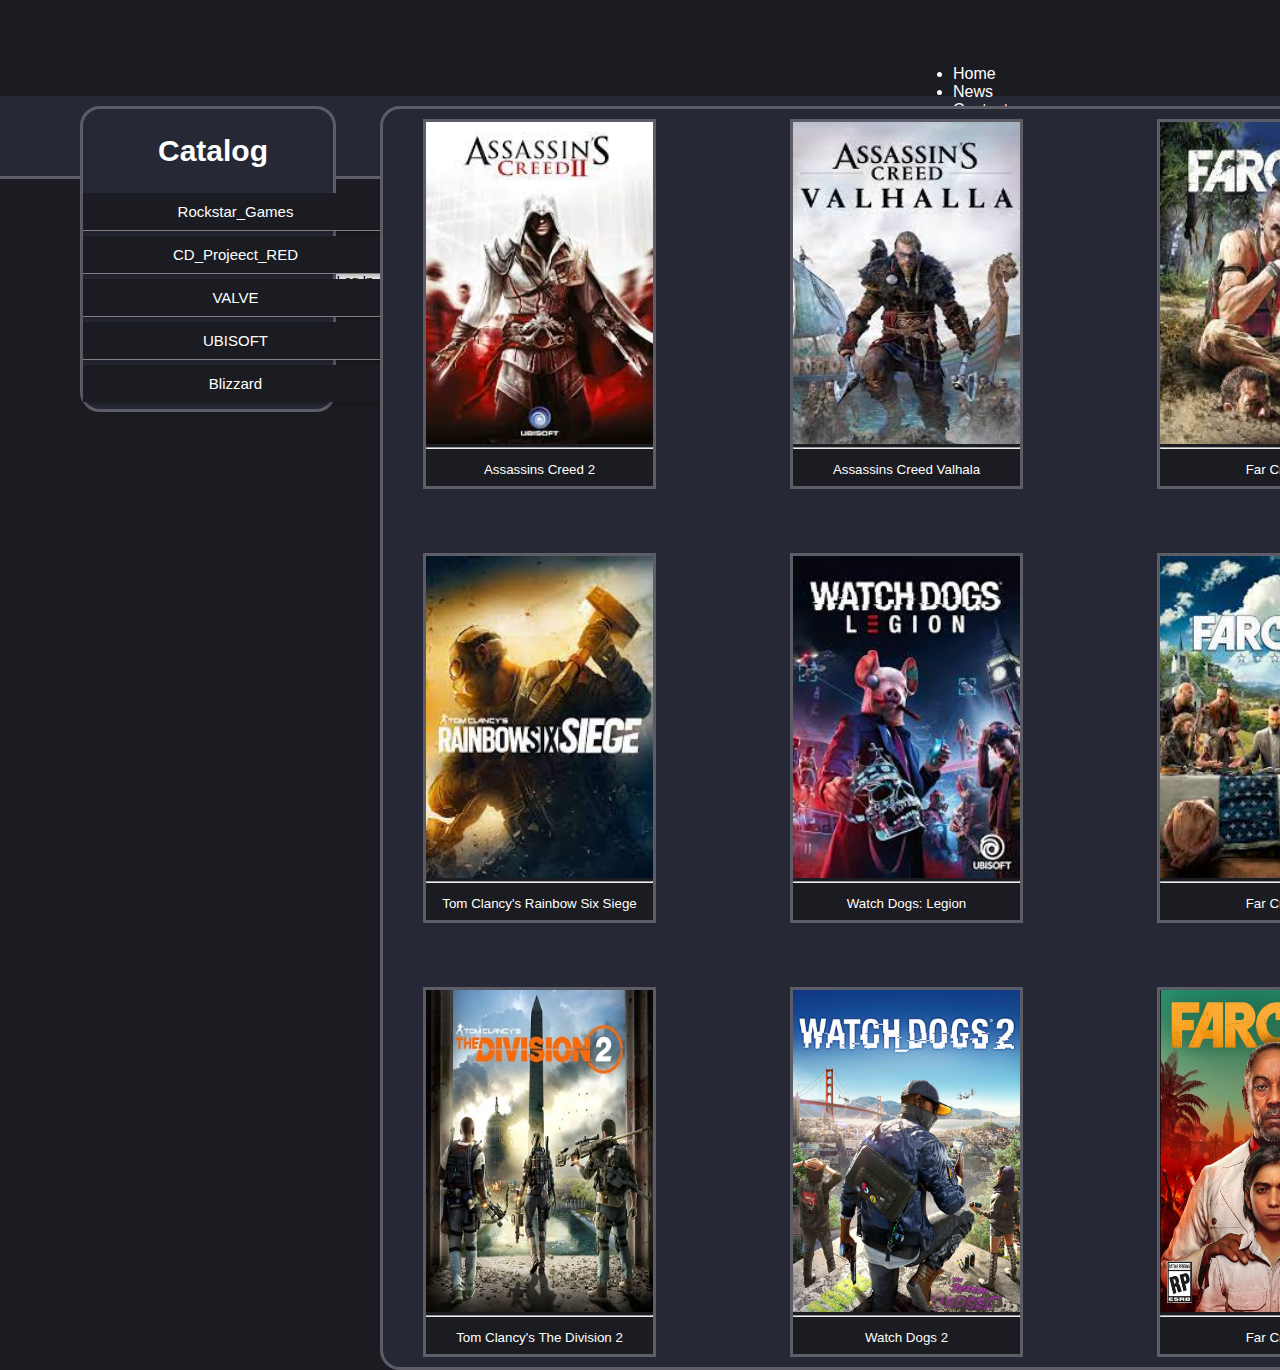
<file: studies/UBISOFT.html>
<!DOCTYPE html>
<html lang="en">
<head>
    <meta charset="UTF-8">
    <meta http-equiv="X-UA-Compatible" content="IE=edge">
    <meta name="viewport" content="width=device-width, initial-scale=1.0">

    <link href="https://cdn.jsdelivr.net/npm/bootstrap@5.1.3/dist/css/bootstrap.min.css" rel="stylesheet" integrity="sha384-1BmE4kWBq78iYhFldvKuhfTAU6auU8tT94WrHftjDbrCEXSU1oBoqyl2QvZ6jIW3" crossorigin="anonymous">
    <script src="https://cdn.jsdelivr.net/npm/bootstrap@5.1.3/dist/js/bootstrap.bundle.min.js" integrity="sha384-ka7Sk0Gln4gmtz2MlQnikT1wXgYsOg+OMhuP+IlRH9sENBO0LRn5q+8nbTov4+1p" crossorigin="anonymous"></script>

    <link rel="stylesheet" href="../css/style.css">

    
    <title>Document</title>
</head>
<body>
    <nav class="navbar navbar-expand-lg navbar-dark menu fixed-top" id="mainNav">
        <div class="container px-4 wer">
            <a class="navbar-brand" href="../index.html"><img src="../img/logo.png" class="logo" alt=""></a>
            <button class="btn btn-primary login" id="log">Log In</button>
            <button class="btn btn-success reg" id="reg">Register</button>
            <div class="collapse navbar-collapse " id="navbarResponsive">
                <ul class="navbar-nav ms-auto tport">
                    <li class="nav-item"><a class="nav-link" href="../../index.html">Home</a></li>
                    <li class="nav-item"><a class="nav-link" href="#services">News</a></li>
                    <li class="nav-item"><a class="nav-link" href="#contact">Contact</a></li>
                </ul>
            </div>
            <form class="searchBlock">
                <input type="text" placeholder="Search" class="search">
            </form> 
        </div>
    </nav>
    <div class="row container">    
        <div class="struct catalog col-xs-3 col-sm-3 col-md-3 col-lg-3">
            <h2 class="catalogName"><strong>Catalog</strong></h2>
            <ul>
                <li><a href="..//studies/Rockstar_Games.html" class="studios">Rockstar_Games</a></li>
                <li><a href="..//studies/CD_Projeect_RED_1.html" class="studios">CD_Projeect_RED</a></li>
                <li><a href="..//studies/VALVE.html" class="studios">VALVE</a></li>
                <li><a href="..//studies/UBISOFT.html" class="studios">UBISOFT</a></li>
                <li><a href="..//studies/Blizzard_entertainment.html" class="studios">Blizzard</a></li>
            </ul>
		</div>
        
        <div class="struct main col-xs-9 col-sm-9 col-md-9 col-lg-9">
            <div class="games"><button><img src="..//img/Ass2.jpg" alt="" ><hr><p>Assassins Creed 2</p></button></div>
            <div class="games"><button><img src="..//img/AssVal.jpg" alt="" ><hr><p>Assassins Creed Valhala</p></button></div>
            <div class="games"><button><img src="..//img/Far.jpg" alt="" ><hr><p>Far Cry 3</p></button></div>
            <div class="games"><button><img src="..//img/The divis.jpg" alt="" ><hr><p>Tom Clancy's The Division</p></button></div>
            <div class="games"><button><img src="..//img/R6.jpg" alt="" ><hr><p>Tom Clancy's Rainbow Six Siege</p></button></div>
            <div class="games"><button><img src="..//img/WDLeg.jpg" alt="" ><hr><p>Watch Dogs: Legion</p></button></div>
            <div class="games"><button><img src="..//img/Far5.jpg" alt="" ><hr><p>Far Cry 5</p></button></div>
            <div class="games"><button><img src="..//img/Acorigins.jpg" alt="" ><hr><p>Assassins Creed Origins</p></button></div>
            <div class="games"><button><img src="..//img/The_Division_2_art.jpg" alt="" ><hr><p>Tom Clancy's The Division 2</p></button></div>
            <div class="games"><button><img src="..//img/Watch_Dogs_2_cover.jpg" alt="" ><hr><p>Watch Dogs 2</p></button></div>
            <div class="games"><button><img src="..//img/Far_cry_6.jpeg" alt="" ><hr><p>Far Cry 6</p></button></div>
            <div class="games"><button><img src="..//img/Cover_art_for_Assassin's_Creed_III,_Mar_2012.jpg" alt="" ><hr><p>Assassins Creed 3</p></button></div>
        </div>
    </div>    

    <script src="https://ajax.googleapis.com/ajax/libs/jquery/3.6.0/jquery.min.js"></script> 
    <script src="../script/main.js"></script>  
</body>
</html>
</file>
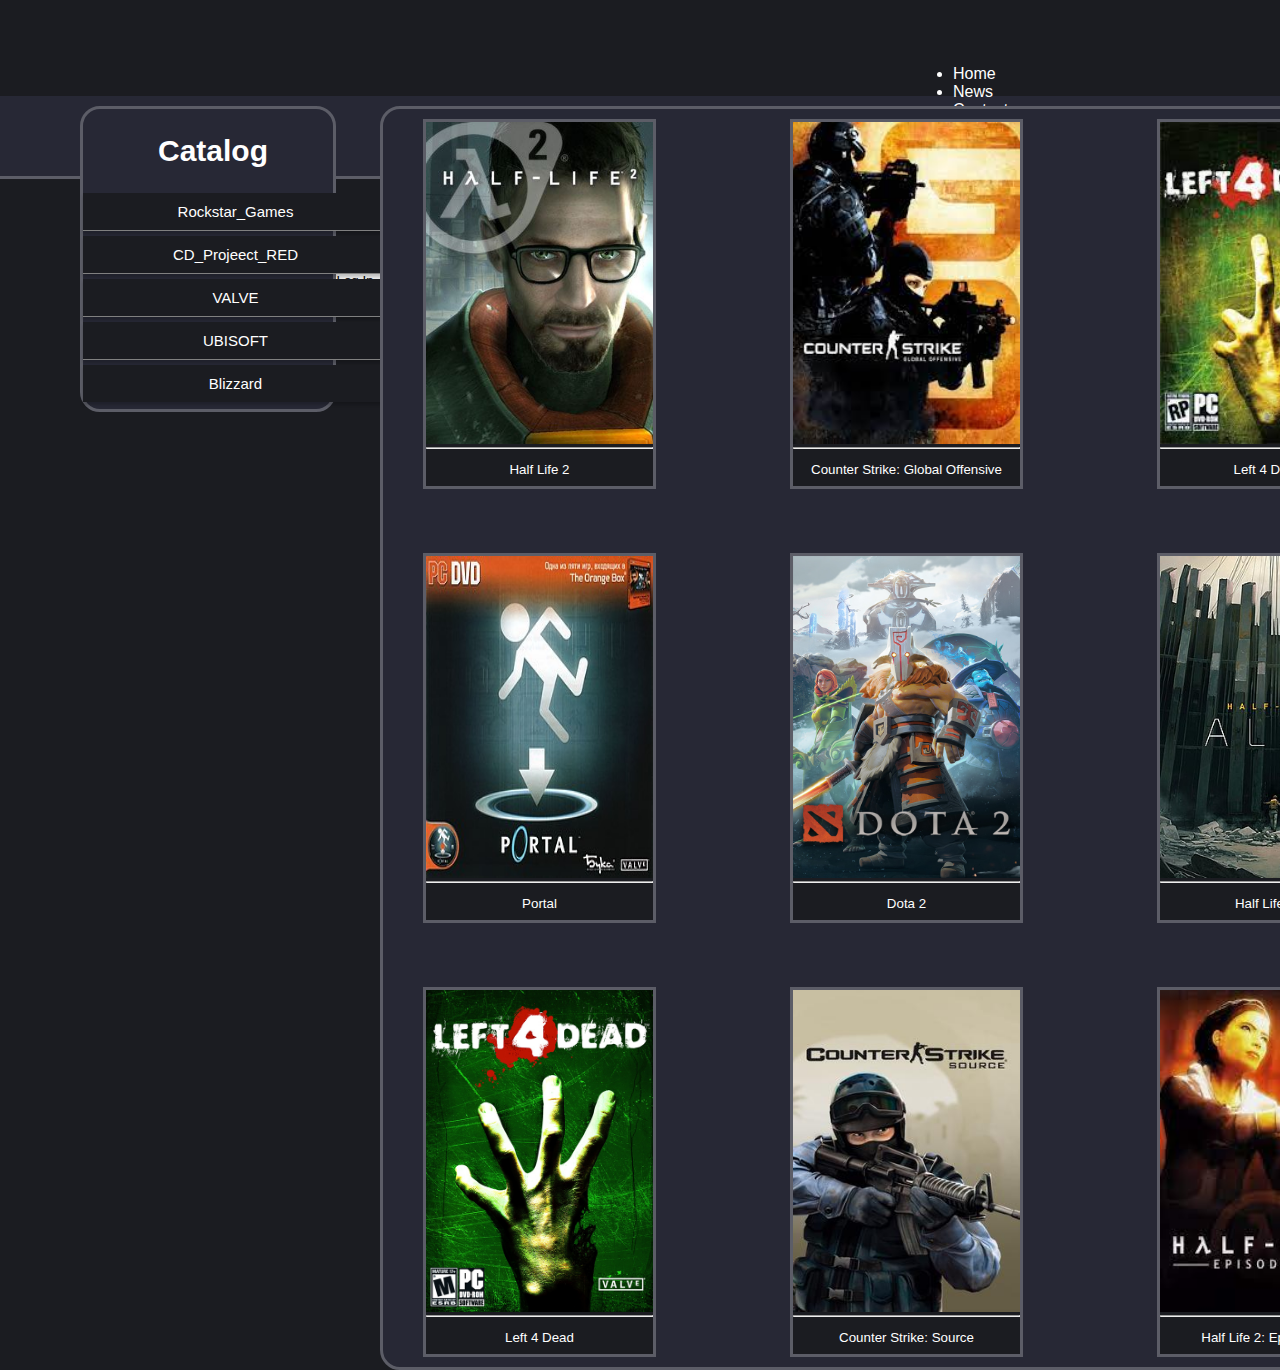
<file: studies/VALVE.html>
<!DOCTYPE html>
<html lang="en">
<head>
    <meta charset="UTF-8">
    <meta http-equiv="X-UA-Compatible" content="IE=edge">
    <meta name="viewport" content="width=device-width, initial-scale=1.0">

    <link href="https://cdn.jsdelivr.net/npm/bootstrap@5.1.3/dist/css/bootstrap.min.css" rel="stylesheet" integrity="sha384-1BmE4kWBq78iYhFldvKuhfTAU6auU8tT94WrHftjDbrCEXSU1oBoqyl2QvZ6jIW3" crossorigin="anonymous">
    <script src="https://cdn.jsdelivr.net/npm/bootstrap@5.1.3/dist/js/bootstrap.bundle.min.js" integrity="sha384-ka7Sk0Gln4gmtz2MlQnikT1wXgYsOg+OMhuP+IlRH9sENBO0LRn5q+8nbTov4+1p" crossorigin="anonymous"></script>

    <link rel="stylesheet" href="../css/style.css">
    
    <title>Document</title>
</head>
<body>
    <nav class="navbar navbar-expand-lg navbar-dark menu fixed-top" id="mainNav">
        <div class="container px-4 wer">
            <a class="navbar-brand" href="../index.html"><img src="../img/logo.png" class="logo" alt=""></a>
            <button class="btn btn-primary login" id="log">Log In</button>
            <button class="btn btn-success reg" id="reg">Register</button>
            <div class="collapse navbar-collapse " id="navbarResponsive">
                <ul class="navbar-nav ms-auto tport">
                    <li class="nav-item"><a class="nav-link" href="../../index.html">Home</a></li>
                    <li class="nav-item"><a class="nav-link" href="#services">News</a></li>
                    <li class="nav-item"><a class="nav-link" href="#contact">Contact</a></li>
                </ul>
            </div>
            <form class="searchBlock">
                <input type="text" placeholder="Search" class="search">
            </form> 
        </div>
    </nav>
    <div class="row container">    
        <div class="struct catalog col-xs-3 col-sm-3 col-md-3 col-lg-3">
            <h2 class="catalogName"><strong>Catalog</strong></h2>
            <ul>
                <li><a href="..//studies/Rockstar_Games.html" class="studios">Rockstar_Games</a></li>
                <li><a href="..//studies/CD_Projeect_RED_1.html" class="studios">CD_Projeect_RED</a></li>
                <li><a href="..//studies/VALVE.html" class="studios">VALVE</a></li>
                <li><a href="..//studies/UBISOFT.html" class="studios">UBISOFT</a></li>
                <li><a href="..//studies/Blizzard_entertainment.html" class="studios">Blizzard</a></li>
            </ul>
		</div>
        
        <div class="struct main col-xs-9 col-sm-9 col-md-9 col-lg-9">
            <div class="games"><button><img src="..//img/HL2box.jpg" alt="" ><hr><p>Half Life 2</p></button></div>
            <div class="games"><button><img src="..//img/CsGo.jpg" alt="" ><hr><p>Counter Strike: Global Offensive</p></button></div>
            <div class="games"><button><img src="..//img/Lf4D2.jpg" alt="" ><hr><p>Left 4 Dead 2</p></button></div>
            <div class="games"><button><img src="..//img/hl1.jpg" alt="" ><hr><p>Half Life</p></button></div>
            <div class="games"><button><img src="..//img/Portal.jpg" alt="" ><hr><p>Portal</p></button></div>
            <div class="games"><button><img src="..//img/Dota2.jpg" alt="" ><hr><p>Dota 2</p></button></div>
            <div class="games"><button><img src="..//img/HlAlyx.jpg" alt="" ><hr><p>Half Life Alyx</p></button></div>
            <div class="games"><button><img src="..//img/Portal_2.jpg" alt="" ><hr><p>Portal 2</p></button></div>
            <div class="games"><button><img src="..//img/L4D.jpg" alt="" ><hr><p>Left 4 Dead</p></button></div>
            <div class="games"><button><img src="..//img/CS-S_Box.jpg" alt="" ><hr><p>Counter Strike: Source</p></button></div>
            <div class="games"><button><img src="..//img/HL2_1.jpg" alt="" ><hr><p>Half Life 2: Episode One</p></button></div>
            <div class="games"><button><img src="..//img/Hl2.jpg" alt="" ><hr><p>Half Life 2: Episode Two</p></button></div>
        </div>
    </div>   

    <script src="https://ajax.googleapis.com/ajax/libs/jquery/3.6.0/jquery.min.js"></script> 
    <script src="../script/main.js"></script>    
</body>
</html>
</file>
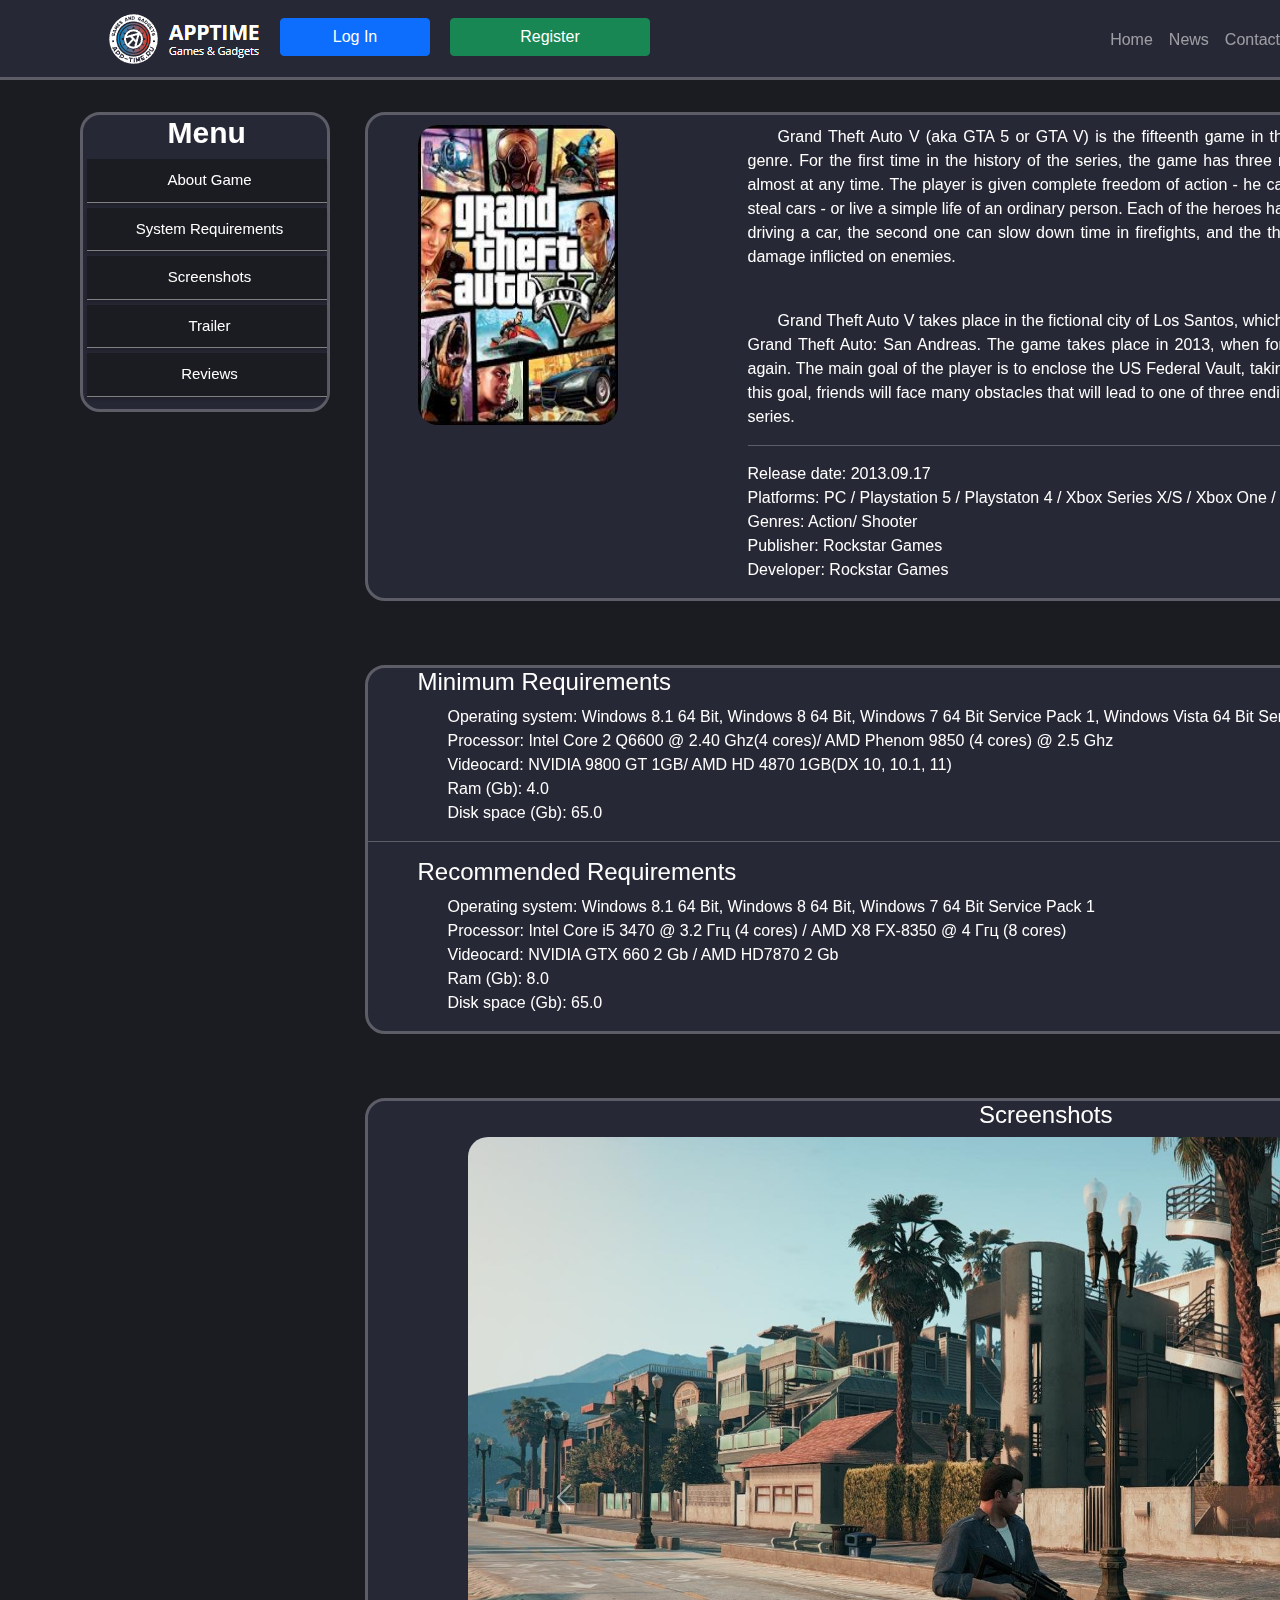
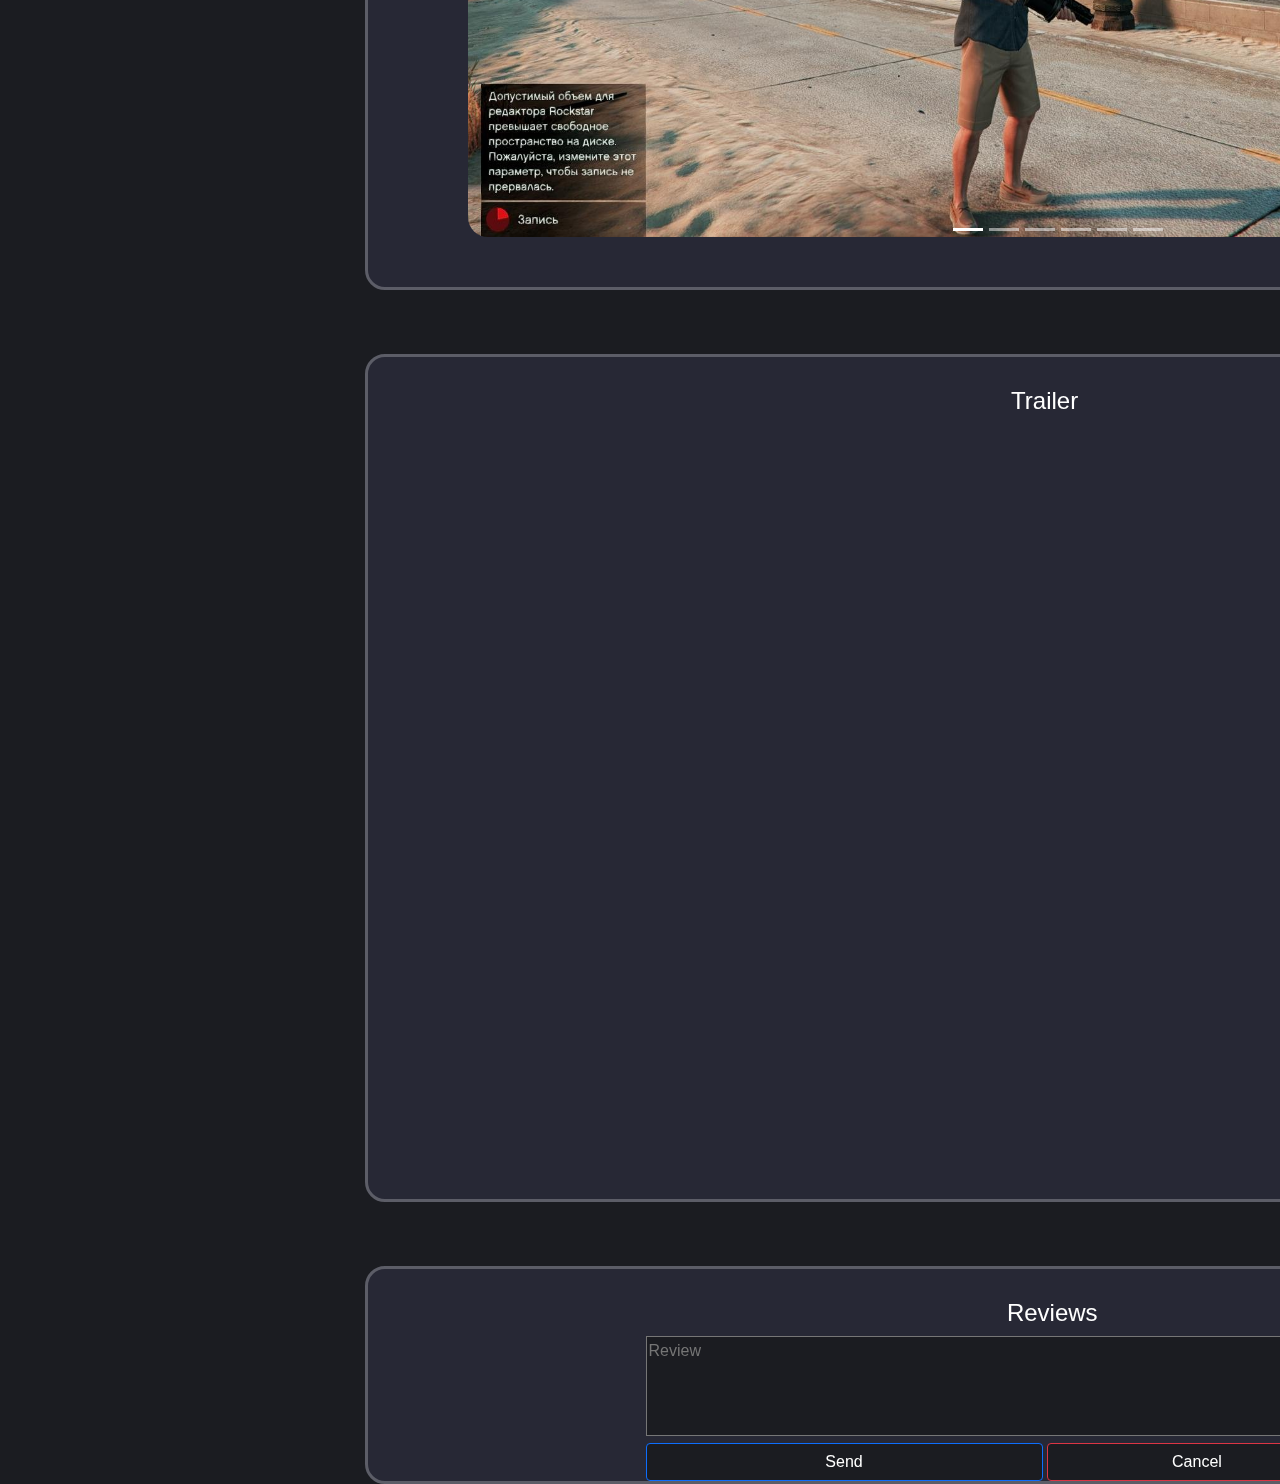
<file: studies/games/games1.html>
<!DOCTYPE html>
<html lang="en">
<head>
    <meta charset="UTF-8">
    <meta http-equiv="X-UA-Compatible" content="IE=edge">
    <meta name="viewport" content="width=device-width, initial-scale=1.0">
    <link href="https://cdn.jsdelivr.net/npm/bootstrap@5.1.3/dist/css/bootstrap.min.css" rel="stylesheet" integrity="sha384-1BmE4kWBq78iYhFldvKuhfTAU6auU8tT94WrHftjDbrCEXSU1oBoqyl2QvZ6jIW3" crossorigin="anonymous">
    <script src="https://cdn.jsdelivr.net/npm/bootstrap@5.1.3/dist/js/bootstrap.bundle.min.js" integrity="sha384-ka7Sk0Gln4gmtz2MlQnikT1wXgYsOg+OMhuP+IlRH9sENBO0LRn5q+8nbTov4+1p" crossorigin="anonymous"></script>
    <link rel="stylesheet" href="../../css/nav.css">
    <link rel="stylesheet" href="../../css/games.css">
    <title>Document</title>
</head>
<body>
    <nav class="navbar navbar-expand-lg navbar-dark fixed-top menu" id="mainNav">
        <div class="container px-4">
            <a class="navbar-brand" href="../../index.html"><img src="../../img/logo.png" class="logo" alt=""></a>
            <button class="btn btn-primary login" id="logG">Log In</button>
            <button class="btn btn-success reg" id="regG">Register</button>
            <div class="collapse navbar-collapse chert" id="navbarResponsive">
                <ul class="navbar-nav ms-auto tport">
                    <li class="nav-item"><a class="nav-link" href="../../index.html">Home</a></li>
                    <li class="nav-item"><a class="nav-link" href="#services">News</a></li>
                    <li class="nav-item"><a class="nav-link" href="#contact">Contact</a></li>
                </ul>
            </div>
            <form class="searchBlock">
                <input type="text" placeholder="Search" class="search">
            </form> 
        </div>
    </nav>  
    <div class="row container">    
        <div class="struct teleport col-xs-3 col-sm-3 col-md-3 col-lg-3"> 
            <h2 class="teleportName"><strong>Menu</strong></h2>
            <ul>
                <li><a href="#AboutGame" class="studios">About Game</a></li>
                <li><a href="#SysReq" class="studios">System Requirements</a></li>
                <li><a href="#ScreenShots" class="studios">Screenshots</a></li>
                <li><a href="#trailer" class="studios">Trailer</a></li>
                <li class="lastSt"><a href="#reviews" class="studios">Reviews</a></li><br>
            </ul>
        </div>

        <div class="main col-xs-9 col-sm-9 col-md-9 col-lg-9" id="mainCon">
            <div class="struct AboutGame"> <a name= "AboutGame"></a>
                <img src="../../img/gta5.jpg" alt="">
                <div class="description">
                    <p class="mainDes">
                        Grand Theft Auto V (aka GTA 5 or GTA V) is the fifteenth game in the Grand Theft Auto series, made in the Action/Sandbox genre. 
                        For the first time in the history of the series, the game has three main characters at once, between which you can switch almost at any time. 
                        The player is given complete freedom of action - he can travel around the city and its environs, rob passers-by, steal cars - or live a simple life of an ordinary person. 
                        Each of the heroes has its own unique features - one can slow down time while driving a car, the second one can slow down time in firefights, 
                        and the third one can become an insane berserker, increasing the damage inflicted on enemies.
                    </p>    
                    <br>
                    <p class="mainDes">
                        Grand Theft Auto V takes place in the fictional city of Los Santos, which first appeared in one of the previous games in the series Grand Theft Auto: San Andreas. 
                        The game takes place in 2013, when former friends and bank robbers Trevor and Michael meet again. 
                        The main goal of the player is to enclose the US Federal Vault, taking with him more than two hundred million. 
                        On the way to this goal, friends will face many obstacles that will lead to one of three endings - which has never happened before in any part of the series.
                    </p> 
                    
                    <hr>

                    <p class="infoAboutGame">
                        Release date: 2013.09.17<br>
                        Platforms: PC / Playstation 5 / Playstaton 4 / Xbox Series X/S / Xbox One / Playstation 3 / Xbox 360 <br>
                        Genres: Action/ Shooter <br>
                        Publisher: Rockstar Games <br>
                        Developer: Rockstar Games
                        
                    </p>
                </div>


            </div>

            <div class="struct SysReq"><a name= "SysReq"></a>
                <h4>Minimum Requirements</h4>
                <p>
                    Operating system: Windows 8.1 64 Bit, Windows 8 64 Bit, Windows 7 64 Bit Service Pack 1, Windows Vista 64 Bit Service Pack 2 <br>
                    Processor: Intel Core 2 Q6600 @ 2.40 Ghz(4 cores)/  AMD Phenom 9850 (4 cores) @ 2.5 Ghz <br>
                    Videocard: NVIDIA 9800 GT 1GB/ AMD HD 4870 1GB(DX 10, 10.1, 11) <br>
                    Ram (Gb): 4.0 <br>
                    Disk space (Gb): 65.0 
                </p>
                <hr>
                <h4>Recommended Requirements</h4>
                <p>
                    Operating system: Windows 8.1 64 Bit, Windows 8 64 Bit, Windows 7 64 Bit Service Pack 1 <br>
                    Processor: Intel Core i5 3470 @ 3.2 Ггц (4 cores) / AMD X8 FX-8350 @ 4 Ггц (8 cores) <br>
                    Videocard: NVIDIA GTX 660 2 Gb / AMD HD7870 2 Gb <br>
                    Ram (Gb): 8.0 <br>
                    Disk space (Gb): 65.0 
                </p>
            </div>

            <div class="struct ScreenShots"><a name= "ScreenShots"></a>
                <h4>Screenshots</h4>
                <div id="slideCarousel" class="carousel slide gallery" data-bs-ride="carousel">
                    <ul class="carousel-indicators">
                        <li data-bs-target="#slideCarousel" data-bs-slide-to="0" class="active"></li>
                        <li data-bs-target="#slideCarousel" data-bs-slide-to="1"></li>
                        <li data-bs-target="#slideCarousel" data-bs-slide-to="2"></li>
                        <li data-bs-target="#slideCarousel" data-bs-slide-to="3"></li>
                        <li data-bs-target="#slideCarousel" data-bs-slide-to="4"></li>
                        <li data-bs-target="#slideCarousel" data-bs-slide-to="5"></li>
                    </ul>
                    <div class="carousel-inner">
                        <div class="carousel-item active">
                           <img src="../../img/Screenshots/gtaV1.jpg" class="" alt="...">
                        </div>
                        <div class="carousel-item">
                           <img src="../../img/Screenshots/gtaV2.jpg" class="" alt="...">
                        </div>
                        <div class="carousel-item">
                           <img src="../../img/Screenshots/gtaV3.jpg" class="" alt="...">
                        </div>
                        <div class="carousel-item">
                           <img src="../../img/Screenshots/gtaV4.jpg" class="" alt="...">
                        </div>
                        <div class="carousel-item">
                            <img src="../../img/Screenshots/gtaV5.jpg" class="" alt="...">
                        </div>
                        <div class="carousel-item">
                            <img src="../../img/Screenshots/gtaV6.jpg" class="" alt="...">
                        </div>
                    </div>
                    <a href="#slideCarousel" class="carousel-control-prev" role="button" data-bs-slide="prev">
                        <span class="carousel-control-prev-icon"></span>
                    </a>
                    <a href="#slideCarousel" class="carousel-control-next nextBut" role="button" data-bs-slide="next">
                        <span class="carousel-control-next-icon"></span>
                    </a>
               </div> 
            </div>
            
            <div class="struct trailer" ><a name= "trailer"></a>
                <h4>Trailer</h4>
                <iframe width="1024" height="728" src="https://www.youtube.com/embed/QkkoHAzjnUs" title="YouTube video player" frameborder="0" allow="accelerometer; autoplay; clipboard-write; encrypted-media; gyroscope; picture-in-picture" allowfullscreen></iframe>
            </div>
            
            <div class="struct reviews"><a name= "reviews"></a>
                <h4>Reviews</h4>
                <textarea name="" id="textAr" cols="30" rows="10" placeholder="Review" minlength="1"></textarea><br>
                <button class="btn btn-primary send" id="send">Send</button>
                <button class="btn btn-danger cancel " id="cancel">Cancel</button>
            </div>
            
        </div>
    </div> 
    <script src="https://ajax.googleapis.com/ajax/libs/jquery/3.6.0/jquery.min.js"></script> 
    <script src="../../script/game.js"></script>    
</body>
</html>
</file>
<file: css/style.css>
body {
  padding: 0px;
  margin: 0px;
  background-color: #1B1C21;
  color: white;
  min-height: 100%;
  font-family: PT Sans,sans-serif;
}

.container {
  display: grid;
  grid-template-columns: 1fr 7fr;
  grid-template-rows: 1fr 1fr;
  grid-gap: 5em;
  width: 100%;
  margin: 0px;
  margin-top: 6em;
  position: absolute;
  max-height: 2600px;
  margin-left: 80px;
  top: 10px;
}

.struct {
  background-color: #272835;
  border: 3px solid #5C5D67;
  border-radius: 20px;
}
.menu {
  background-color: #272835;
  width: 100%;
  height: 80px;
  border-bottom: 3px solid #5C5D67;
}

.menu div {
  position: relative;
  bottom: 40px;
}

.menu hr {
  height: 3px;
}

.logo {
  position: absolute;
  bottom: 52px;
}

.tport {
  position: relative;
  left: 452px;
  bottom: 17px;
}

.login {
  position: absolute;
  left: 200px;
  width: 150px;
  bottom: 67px;
}

.reg {
  position: absolute;
  left: 370px;
  width: 200px;
  bottom:  67px;
}

.searchBlock {
  position: relative;
  width: auto;
  float: right;
  margin-right: 30px;
  margin-top: 10px;
  bottom:  45px;
}
.search {
  position: absolute;
  width: 250px;
  height: 42px;
  padding-left: 15px;
  border-radius: 42px;
  border: 2px solid #272835;
  background: #1B1C21;
  outline: none;
  position: relative;
  transition: .3s linear;
  color: white;
  left: 450px;
  bottom: 17px;
}
.search:focus {
  width: 300px;
}

.catalogName {
  font-size: 30px;
  margin-left: 30%;
}

a { 
  text-decoration: none;
  color: white;
}

.studios {
  margin-left: 35%;
}

.main {
  display: grid;
  grid-template-columns: 1fr 1fr 1fr 1fr;
  grid-gap: 4em;
  min-height: 1080px;
  padding-top: 10px;
  padding-bottom: 10px;
  min-width: 1404px;
  margin-left: 300px;
  position: absolute;
}

::-webkit-scrollbar {
  background-color: #1B1C21;
  width: 5px;
  height: 0px;
}

::-webkit-scrollbar-thumb {
  background-color: #AAAAAA;
}  


.games {
  margin-left: 40px;
  height: 370px;
}
.games img {
  width: 227px;
  height: 322px;
  text-align: center;
  margin: 0px;
}

.games img:hover {
  -webkit-transform: scale(0.9);
  -ms-transform: scale(0.9);
  transform: scale(0.9);
}
.games hr {
  padding: 0px;
  margin: 0px;
}
.games button {
  background-color: #1B1C21;
  outline: none;
  border: 3px solid #5C5D67;
  color: white;
  width: 233px;
  padding: 0px;
  height: 370px;
}

.games button:hover {
  opacity: 0.6;
  
}

.catalog ul  {
  list-style: none;
}
.catalog ul li {
  position: relative;
  padding: 10px 30px;
  background-color: #1B1C21;
  border-bottom: 1px solid grey;
  color: #506a6b;
  font-size: 15px;
  box-shadow: 0 3px 3px 0 rgba(0,0,0, .2);
  margin-bottom: 5px;
  text-align: center;
  margin-left: -60px;
  width: 240px;
  left: 20px;
}
.catalog ul li:last-child {border-bottom: none;}

.catalog ul a{
  margin-left: 5px;
}
.catalog li:hover {
  opacity: 0.6;
}

.catalog {
  position: fixed;
  width: 250px;
  height: 300px;
}
</file>
<file: css/games.css>
body {
  padding: 0px;
  margin: 0px;
  background-color: #1B1C21;
  color: white;
  min-height: 100%;
  font-family: PT Sans,sans-serif;
}

.container {
  display: grid;
  grid-template-columns: 1fr 7fr;
  grid-gap: 8em;
  width: 100%;
  position: absolute;
  max-height: 2600px;
  margin-top: 7em;
  margin-left: 80px;
}

.struct {
  background-color: #272835;
  border: 3px solid #5C5D67;
  border-radius: 20px;
}

.teleport {
    width: 250px;
    position: fixed;
    height: 300px;
}

.main {
    grid-column: 2/4;
    position: absolute;
    display: grid;
    grid-template-columns: 1fr;
    grid-gap: 4em;
    width: 1398px;
}

.menu {
  background-color: #272835;
  width: 100%;
  height: 80px;
  border-bottom: 3px solid #5C5D67;
}

.menu div {
  position: relative;
  bottom: 40px;
}

.menu hr {
  height: 3px;
}

.logo {
  position: absolute;
  bottom: 10px;
}

.tport {
  position: relative;
  left: 500px;
  top: 25px;
}

.login {
  position: absolute;
  left: 200px;
  width: 150px;
  bottom: 25px;
}

.reg {
  position: absolute;
  left: 370px;
  width: 200px;
  bottom:  25px;
}

.searchBlock {
  width: auto;
  float: right;
  margin-right: 30px;
  margin-top: 10px;
}
.search {
  position: absolute;
  width: 250px;
  height: 42px;
  padding-left: 15px;
  border-radius: 42px;
  border: 2px solid #272835;
  background: #1B1C21;
  outline: none;
  position: relative;
  transition: .3s linear;
  color: white;
  left: 450px;
  bottom: 20px;
}
.search:focus {
  width: 300px;
}

a { 
  text-decoration: none;
  color: white;
}


::-webkit-scrollbar {
  background-color: #1B1C21;
  width: 5px;
  height: 0px;
}

::-webkit-scrollbar-thumb {
  background-color: #AAAAAA;
}  


.teleportName {
    font-size: 30px;
    margin-left: 33%;
}

.AboutGame img {
    width: 200px;
    height: 300px;
    border-radius: 20px;
    margin-left: 50px;
    margin-top: 10px;
}

.description {
    position: relative;
    width: 940px;
    margin-left: 450px;
    margin-top: -300px;
    text-align: justify;
    right: 70px;
}

.mainDes {
    text-indent: 30px;
}

.SysReq p {
    margin-left: 80px;
}

.SysReq h4 {
    margin-left: 50px;
}

.ScreenShots h4 {
  margin-left: 44%;
}

.ScreenShots {
  padding-bottom: 30px;
}

.ScreenShots ul {
  position: absolute;
  right: 100px;
}

.gallery {
  width: 1280px;
  height: 720px;
  margin-left: 100px;
}

.gallery img {
  width: 1200px;
  height: 700px;
  border-radius: 20px;
}

.nextBut {
  position: absolute;
  left: 1015px;
}

.trailer {
  padding-bottom: 20px;
}

.trailer h4 {
  margin-top: 30px;
  margin-left: 46.3%;
}

.trailer iframe {
  margin-left: 180px;
  margin-top: 20px;
  border-radius: 20px;
}


.reviews h4 {
  margin-top: 30px;
  margin-left: 46%;
}
.reviews textarea {
  background-color: #1B1C21;
  width: 700px;
  height: 100px;
  margin-left: 20%;
  color: white;
  resize: none;

}

.send {
  width: 397px;
  margin-left: 278px;
  background-color: #1B1C21;
  color: white;
}

.cancel {
  width: 300px;
  background-color: #1B1C21;
  color: white;
}

.teleport ul  {
  list-style: none;
}
.teleport ul li {
  position: relative;
  padding: 10px 30px;
  background-color: #1B1C21;
  border-bottom: 1px solid grey;
  color: #506a6b;
  font-size: 15px;
  box-shadow: 0 3px 3px 0 rgba(0,0,0, .2);
  margin-bottom: 5px;
  text-align: center;
  margin-left: -60px;
  width: 240px;
  left: 20px;
}
.teleport ul li:last-child {border-bottom: none;}

.teleport ul a{
  margin-left: 5px;
}
.teleport li:hover {
  opacity: 0.6;
}
</file>
<file: css/news.css>
.AboutGamenews img {
    width: 350px;
    height: 300px;
    border-radius: 20px;
    margin-left: 20px;
    margin-top: 10px;
}
</file>
